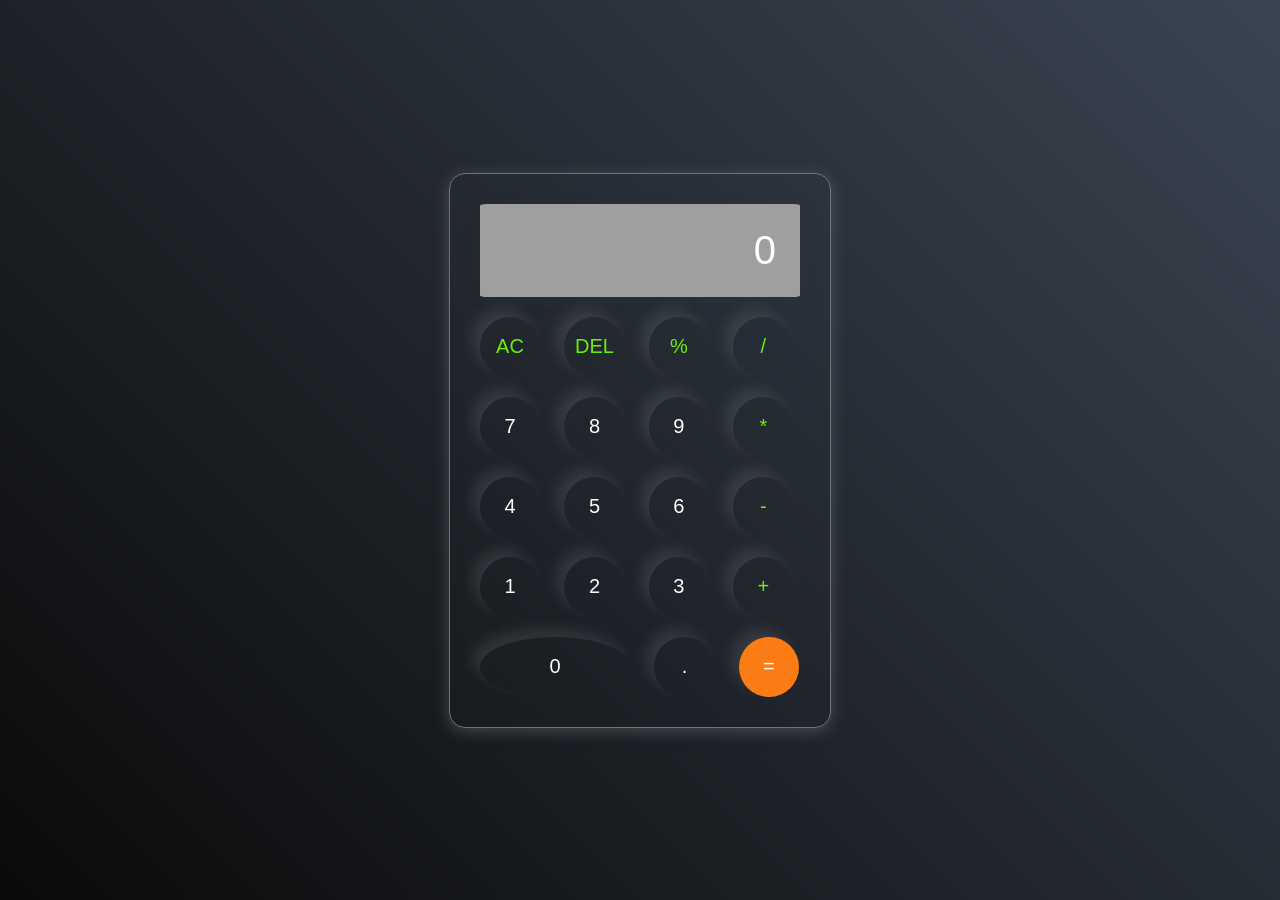
<file: Calculator/index.html>
<!DOCTYPE html>
<html lang="en">
<head>
    <meta charset="UTF-8">
    <meta name="viewport" content="width=device-width, initial-scale=1.0">
    <title>Calculator</title>
    <link rel="stylesheet" href="style.css">
</head>
<body>
    

    <div class="calculator">
        <input type="text" placeholder="0" id="inputBox">
        <div>
        <button class="operation">AC</button>
        <button class="operation">DEL</button>
        <button class="operation">%</button>
        <button class="operation">/</button>
        </div>
        <div>
        <button>7</button>
        <button>8</button>
        <button>9</button>
        <button class="operation">*</button>
        </div>
        <div>
        <button>4</button>
        <button>5</button>
        <button>6</button>
        <button class="operation">-</button>
        </div>
        <div>
        <button>1</button>
        <button>2</button>
        <button>3</button>
        <button class="operation">+</button>
        </div>
        <div>
        <button class="btnZero">0</button>
        <button>.</button>
        <button class="equalBtn">=</button>
        </div>
        </div>

<script src="main.js"></script>
</body>
</html>
</file>
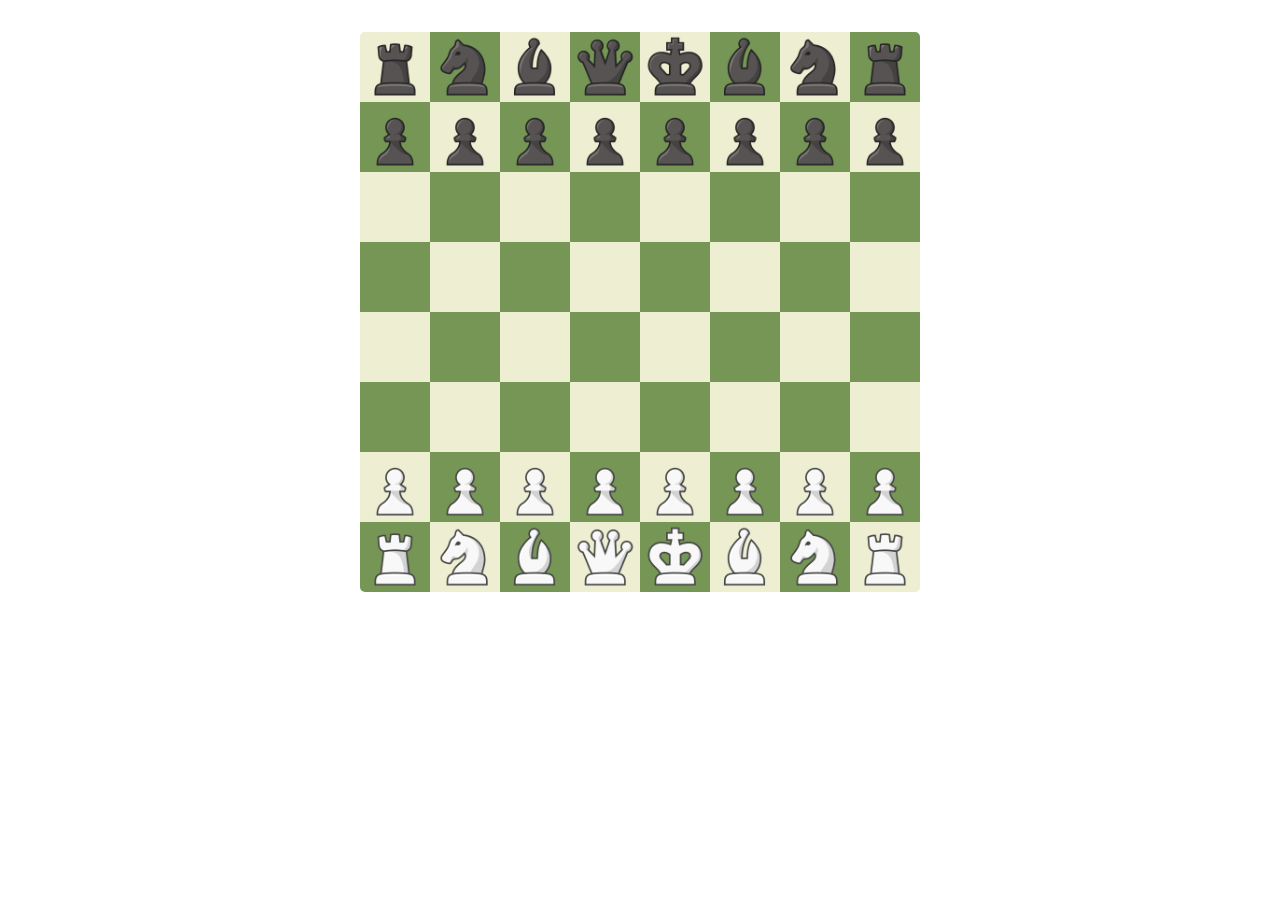
<file: Chess Game Table/index.html>
<!DOCTYPE html>
<html lang="en">
  <head>
    <meta charset="UTF-8" />
    <meta http-equiv="X-UA-Compatible" content="IE=edge" />
    <meta name="viewport" content="width=device-width, initial-scale=1.0" />
    <title>Chess-Game</title>
    <link rel="stylesheet" href="style.css" />
  </head>
  <body>
    <div class="dad-container">
      <div class="main-container">
        <div class="file-a files">
          <div class="square">
            <img src="./images/pieces/black/rook.png"/>
          </div>
          <div class="square">
            <img src="./images/pieces/black/pawn.png" />
          </div>
          <div class="square"></div>
          <div class="square"></div>
          <div class="square"></div>
          <div class="square"></div>
          <div class="square">
            <img src="./images/pieces/white/pawn.png" alt="" />
          </div>
          <div class="square">
            <img src="./images/pieces/white/rook.png" alt="" />
          </div>
        </div>
        <div class="file-b files">
          <div class="square">
            <img src="./images/pieces/black/knight.png" alt="" />
          </div>
          <div class="square">
            <img src="./images/pieces/black/pawn.png" alt="" />
          </div>
          <div class="square"></div>
          <div class="square"></div>
          <div class="square"></div>
          <div class="square"></div>
          <div class="square">
            <img src="./images/pieces/white/pawn.png" alt="" />
          </div>
          <div class="square">
            <img src="./images/pieces/white/knight.png" alt="" />
          </div>
        </div>
        <div class="file-c files">
          <div class="square">
            <img src="./images/pieces/black/bishop.png" alt="" />
          </div>
          <div class="square">
            <img src="./images/pieces/black/pawn.png" alt="" />
          </div>
          <div class="square"></div>
          <div class="square"></div>
          <div class="square"></div>
          <div class="square"></div>
          <div class="square">
            <img src="./images/pieces/white/pawn.png" alt="" />
          </div>
          <div class="square">
            <img src="./images/pieces/white/bishop.png" alt="" />
          </div>
        </div>
        <div class="file-d files">
          <div class="square">
            <img src="./images/pieces/black/queen.png" alt="" />
          </div>
          <div class="square">
            <img src="./images/pieces/black/pawn.png" alt="" />
          </div>
          <div class="square"></div>
          <div class="square"></div>
          <div class="square"></div>
          <div class="square"></div>
          <div class="square">
            <img src="./images/pieces/white/pawn.png" alt="" />
          </div>
          <div class="square">
            <img src="./images/pieces/white/queen.png" alt="" />
          </div>
        </div>
        <div class="file-e files">
          <div class="square">
            <img src="./images/pieces/black/king.png" alt="" />
          </div>
          <div class="square">
            <img src="./images/pieces/black/pawn.png" alt="" />
          </div>
          <div class="square"></div>
          <div class="square"></div>
          <div class="square"></div>
          <div class="square"></div>
          <div class="square">
            <img src="./images/pieces/white/pawn.png" alt="" />
          </div>
          <div class="square">
            <img src="./images/pieces/white/king.png" alt="" />
          </div>
        </div>
        <div class="file-f files">
          <div class="square">
            <img src="./images/pieces/black/bishop.png" alt="" />
          </div>
          <div class="square">
            <img src="./images/pieces/black/pawn.png" alt="" />
          </div>
          <div class="square"></div>
          <div class="square"></div>
          <div class="square"></div>
          <div class="square"></div>
          <div class="square">
            <img src="./images/pieces/white/pawn.png" alt="" />
          </div>
          <div class="square">
            <img src="./images/pieces/white/bishop.png" alt="" />
          </div>
        </div>
        <div class="file-g files">
          <div class="square">
            <img src="./images/pieces/black/knight.png" alt="" />
          </div>
          <div class="square">
            <img src="./images/pieces/black/pawn.png" alt="" />
          </div>
          <div class="square"></div>
          <div class="square"></div>
          <div class="square"></div>
          <div class="square"></div>
          <div class="square">
            <img src="./images/pieces/white/pawn.png" alt="" />
          </div>
          <div class="square">
            <img src="./images/pieces/white/knight.png" alt="" />
          </div>
        </div>
        <div class="file-h files">
          <div class="square">
            <img src="./images/pieces/black/rook.png  " alt="" />
          </div>
          <div class="square">
            <img src="./images/pieces/black/pawn.png" alt="" />
          </div>
          <div class="square"></div>
          <div class="square"></div>
          <div class="square"></div>
          <div class="square"></div>
          <div class="square">
            <img src="./images/pieces/white/pawn.png" alt="" />
          </div>
          <div class="square">
            <img src="./images/pieces/white/rook.png" alt="" />
          </div>
        </div>
      </div>
    </div>
  </body>
</html>
</file>
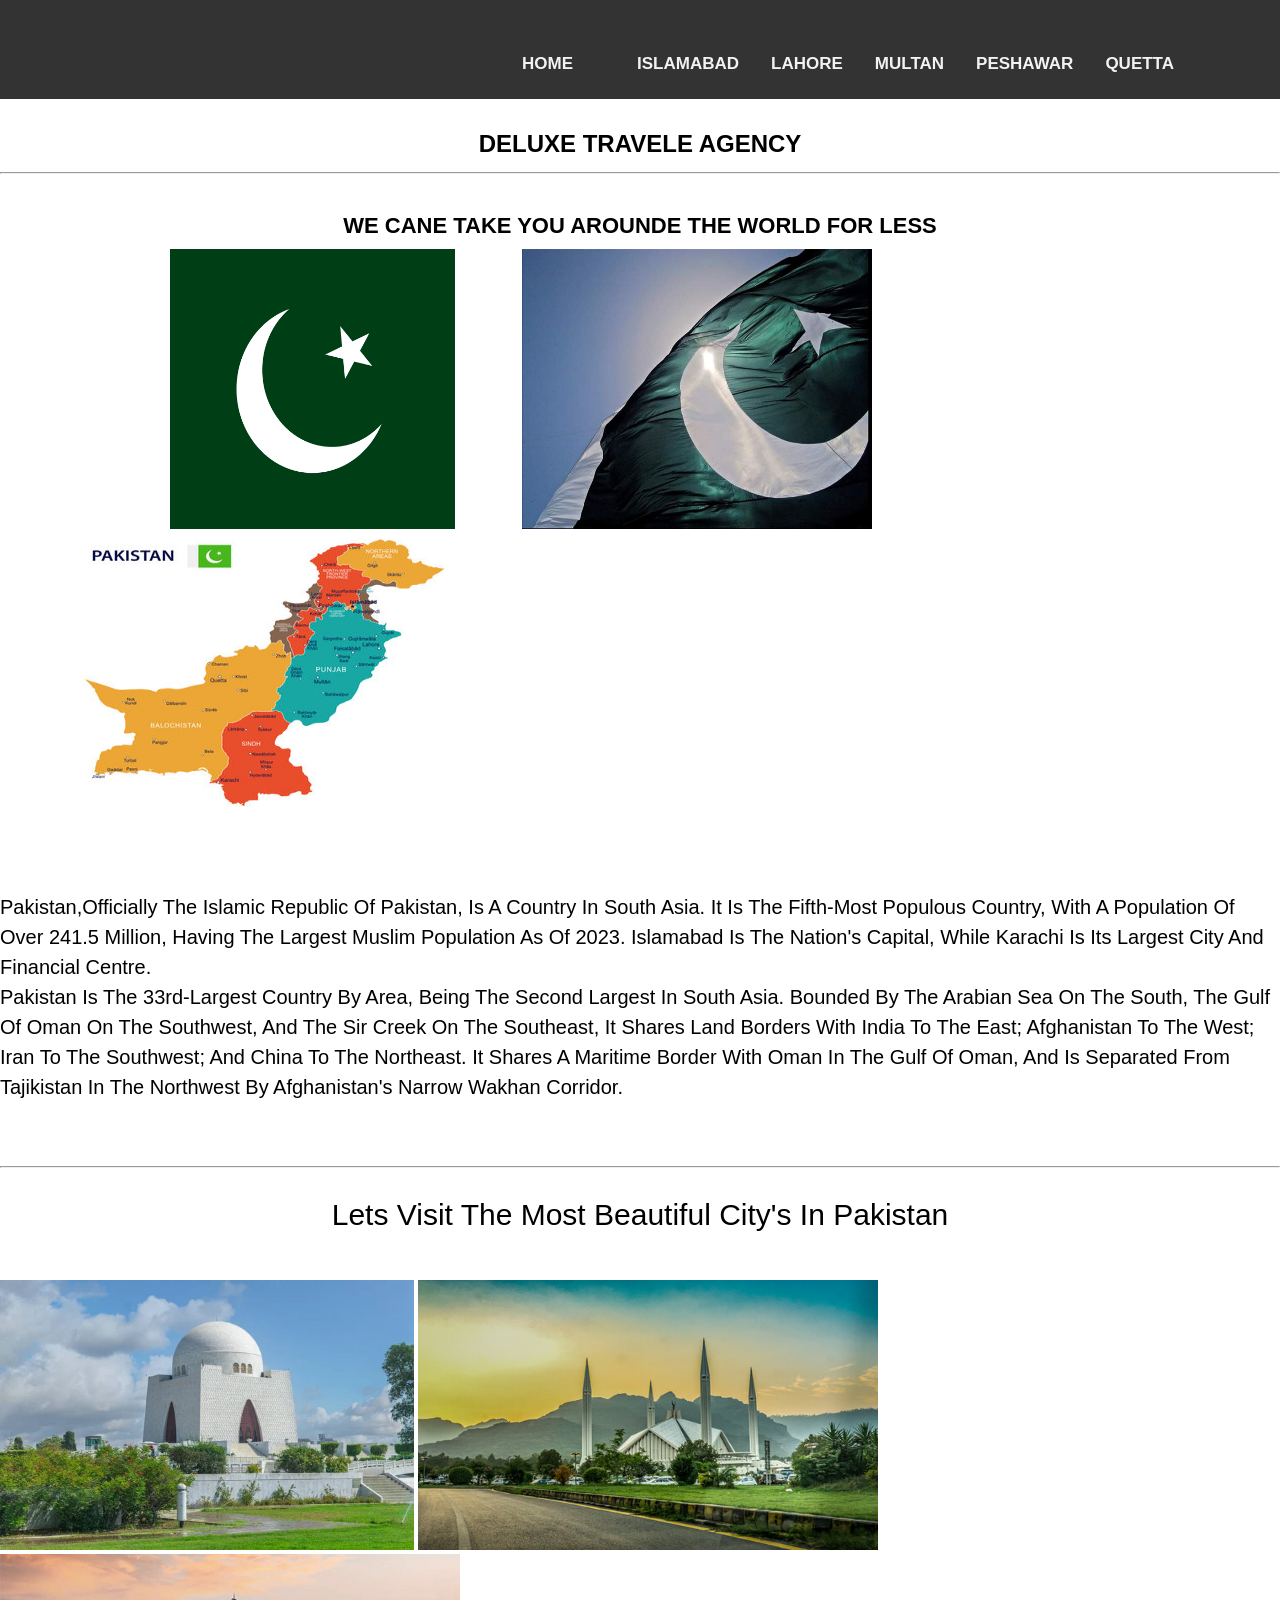
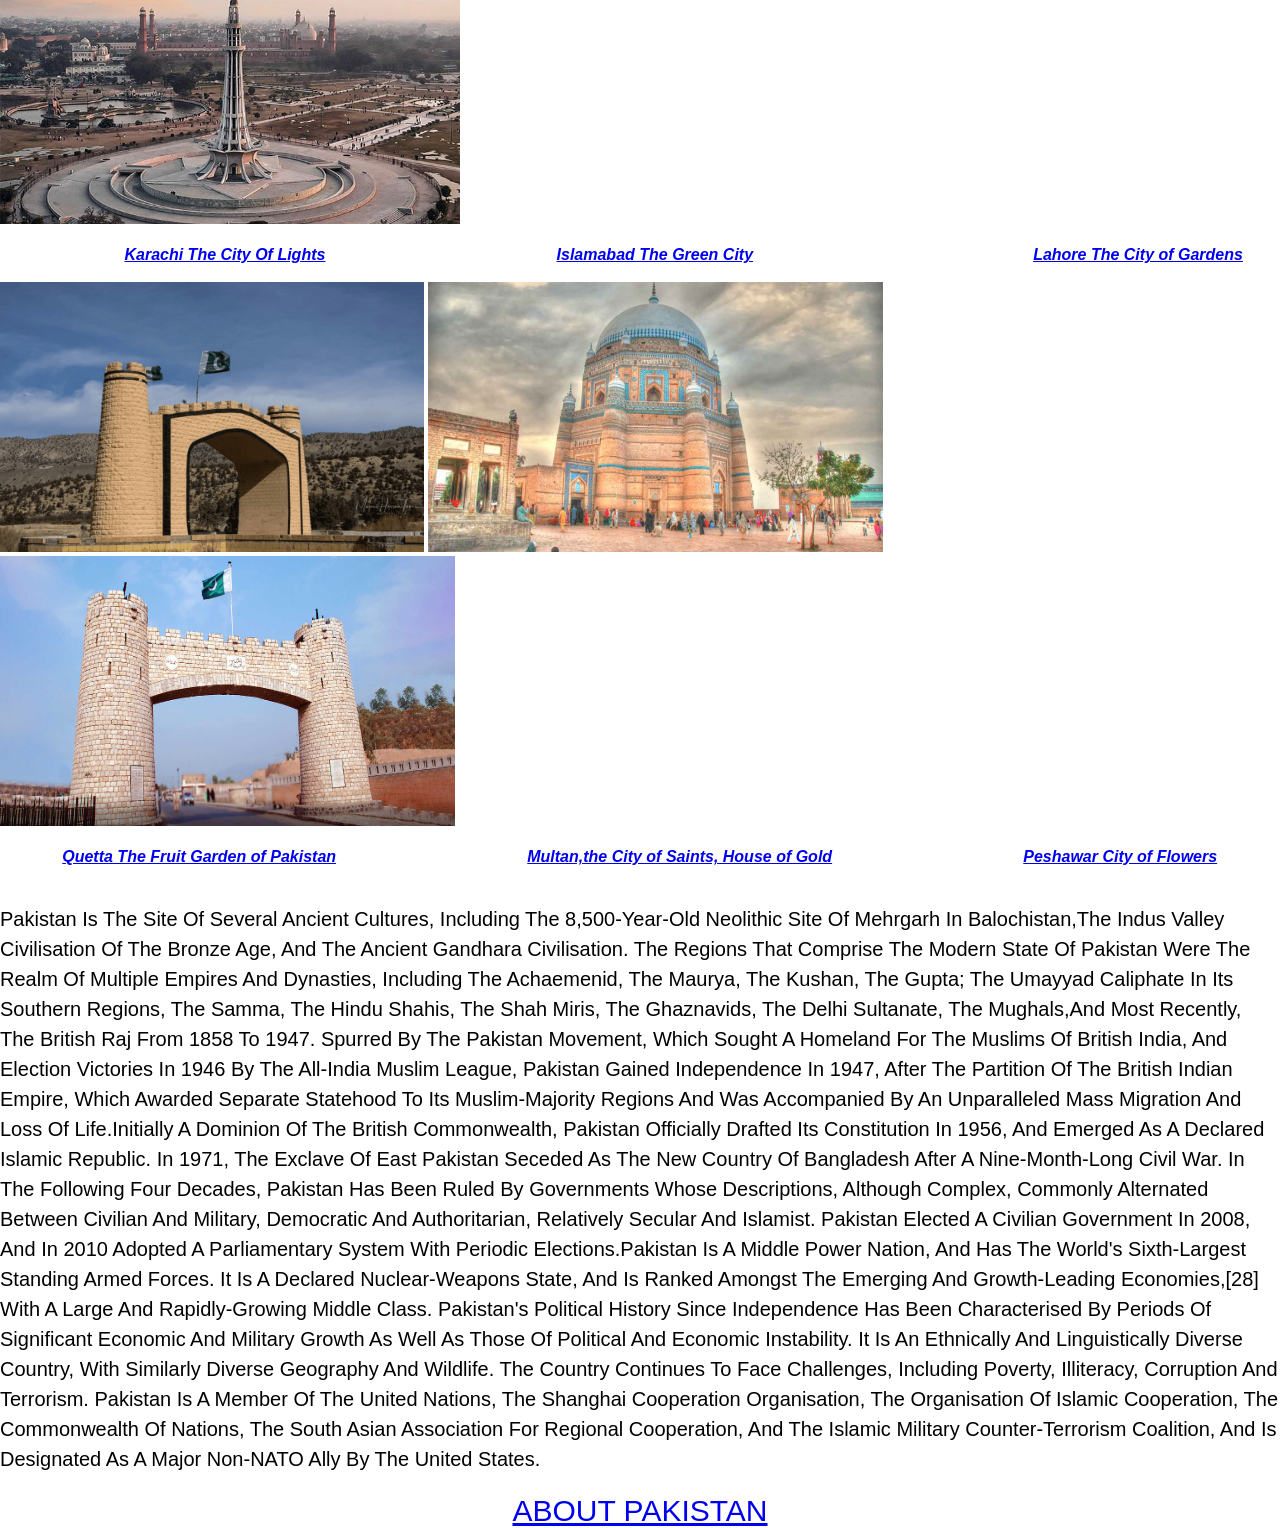
<file: Pakistan-City/index.html>
<!DOCTYPE html>
<html lang="en">
<head>
    <meta charset="UTF-8">
    <meta name="viewport" content="width=device-width, initial-scale=1.0">
    <title>History Of Pakistan</title>

    <link rel="stylesheet" href="style.css">
    <link rel="stylesheet" href="https://cdnjs.cloudflare.com/ajax/libs/font-awesome/4.7.0/css/font-awesome.min.css">
    <script src="main.js"></script>


</head>
<body>

    <nav class="topnav" id="myTopnav">
        <div class="logo"></div>
        <ul>
        <li><a href="index.html" class="active">Home</a></li>
        <li><a href="karachi.html"></a></li>
        <li><a href="islamabad.html">Islamabad</a></li>
        <li><a href="lahore.html">Lahore</a></li>
        <li><a href="multan.html">Multan</a></li>
        <li><a href="peshawar.html">Peshawar</a></li>
        <li><a href="quetta.html">Quetta</a></li>
        <a href="javascript:void(0);" class="icon" onclick="myFunction()"><i class="fa fa-bars"></i></a>
        
        
    </ul>
    </nav>

    <h1 class="wcpak">Deluxe Travele Agency</h1>

    <h2 class="beuty">We cane take you arounde the world for less</h2>
    
<hr>
  <div class="main"> 
<img src="images/Flag_of_Pakistan.svg.png" width="380px" height="280px" alt="pak flage" class="pkflage">
&nbsp;&nbsp;&nbsp;&nbsp;&nbsp;&nbsp;&nbsp;&nbsp;&nbsp;&nbsp;&nbsp;&nbsp;&nbsp;


<img src="images/pakflage.jpg" width="350px" height="280px" class="pkflage">
<img src="images/pk.mp.jpg" width="380px" height="280px" alt="" class="pkflage">


<br>
</div>

<p class="para">Pakistan,officially the Islamic Republic of Pakistan, is a country in South Asia. 
    It is the fifth-most populous country, with a population of over 241.5 million,
    having the largest Muslim population as of 2023. Islamabad is the nation's capital,
    while Karachi is its largest city and financial centre.
    <br> Pakistan is the 33rd-largest country by area,
    being the second largest in South Asia. Bounded by the Arabian Sea on the south,
    the Gulf of Oman on the southwest, and the Sir Creek on the southeast, it shares land borders with India to the east;
    Afghanistan to the west; Iran to the southwest; and China to the northeast. It shares a maritime border with Oman in the Gulf of Oman, 
    and is separated from Tajikistan in the northwest by Afghanistan's narrow Wakhan Corridor.</p>
    <br>
    <br>
    <hr>

    <p class="para1">Lets Visit The Most Beautiful City's In Pakistan</p>
    <br>

    <a href="karachi.html" target="_blank"><img src="Karachi.images/karachi.1.jpg" width="414px" height="270px"></a>
    <a href="islamabad.html" target="_blank"><img src="images/isb1.jpg" width="460px" height="270px"></a>
    <a href="lahore.html" target="_blank"><img src="images/lhr.jpg" width="460px" height="270px"></a>
    <br>
    <br>

    &nbsp;&nbsp;&nbsp;&nbsp;&nbsp;&nbsp;&nbsp;&nbsp;&nbsp;&nbsp;&nbsp;&nbsp;&nbsp;
    &nbsp;&nbsp;&nbsp;&nbsp;&nbsp;&nbsp;&nbsp;&nbsp;&nbsp;&nbsp;&nbsp;&nbsp;&nbsp;
    <a href="karachi.html" target="_blank"><b><i>Karachi The City Of Lights</i></b></a>

    &nbsp;&nbsp;&nbsp;&nbsp;&nbsp;&nbsp;&nbsp;&nbsp;&nbsp;&nbsp;&nbsp;&nbsp;&nbsp;
    &nbsp;&nbsp;&nbsp;&nbsp;&nbsp;&nbsp;&nbsp;&nbsp;&nbsp;&nbsp;&nbsp;&nbsp;&nbsp;
    &nbsp;&nbsp;&nbsp;&nbsp;&nbsp;&nbsp;&nbsp;&nbsp;&nbsp;&nbsp;&nbsp;&nbsp;&nbsp;
    &nbsp;&nbsp;&nbsp;&nbsp;&nbsp;&nbsp;&nbsp;&nbsp;
    <a href="islamabad.html" target="_blank"><b><i>Islamabad The Green City</i></b></a>

    &nbsp;&nbsp;&nbsp;&nbsp;&nbsp;&nbsp;&nbsp;&nbsp;&nbsp;&nbsp;&nbsp;&nbsp;&nbsp;
    &nbsp;&nbsp;&nbsp;&nbsp;&nbsp;&nbsp;&nbsp;&nbsp;&nbsp;&nbsp;&nbsp;&nbsp;&nbsp;
    &nbsp;&nbsp;&nbsp;&nbsp;&nbsp;&nbsp;&nbsp;&nbsp;&nbsp;&nbsp;&nbsp;&nbsp;&nbsp;
    &nbsp;&nbsp;&nbsp;&nbsp;&nbsp;&nbsp;&nbsp;&nbsp;&nbsp;&nbsp;&nbsp;&nbsp;&nbsp;
    &nbsp;&nbsp;&nbsp;&nbsp;&nbsp;
    <a href="lahore.html" target="_blank"><b><i>Lahore The City of Gardens</i></b></a>
    <br>
    <br>

    <a href="quetta.html" target="_blank"><img src="images/qta.png" width="424px" height="270px"></a>
    <a href="multan.html" target="_blank"><img src="images/multan.jpg" width="455px" height="270px"></a>
    <a href="peshawar.html" target="_blank"><img src="images/peshawar.1.jpg" width="455px" height="270px"></a>
    <br>
    <br>

    &nbsp;&nbsp;&nbsp;&nbsp;&nbsp;&nbsp;&nbsp;&nbsp;&nbsp;&nbsp;&nbsp;&nbsp;&nbsp;
     
    <a href="quetta.html" target="_blank"><b><i>Quetta The Fruit Garden of Pakistan</i></b></a>
    &nbsp;&nbsp;&nbsp;&nbsp;&nbsp;&nbsp;&nbsp;&nbsp;&nbsp;&nbsp;&nbsp;&nbsp;&nbsp;
    &nbsp;&nbsp;&nbsp;&nbsp;&nbsp;&nbsp;&nbsp;&nbsp;&nbsp;&nbsp;&nbsp;&nbsp;&nbsp;
    
    &nbsp;&nbsp;&nbsp;&nbsp;&nbsp;&nbsp;&nbsp;&nbsp;&nbsp;&nbsp;&nbsp;&nbsp;&nbsp;
    <a href="multan.html" target="_blank"><b><i>Multan,the City of Saints, House of Gold</i></b></a>
    &nbsp;&nbsp;&nbsp;&nbsp;&nbsp;&nbsp;&nbsp;&nbsp;&nbsp;&nbsp;&nbsp;&nbsp;&nbsp;
    &nbsp;&nbsp;&nbsp;&nbsp;&nbsp;&nbsp;&nbsp;&nbsp;&nbsp;&nbsp;&nbsp;&nbsp;&nbsp;
    &nbsp;&nbsp;&nbsp;&nbsp;&nbsp;&nbsp;&nbsp;&nbsp;&nbsp;&nbsp;&nbsp;&nbsp;&nbsp;
    <a href="peshawar.html" target="_blank"><b><i>Peshawar City of Flowers</i></b></a>
    <br>
    <br>

    <p class="para">Pakistan is the site of several ancient cultures, including the 8,500-year-old Neolithic site of Mehrgarh in Balochistan,the Indus Valley civilisation of the Bronze Age,
        and the ancient Gandhara civilisation. The regions that comprise the modern state of Pakistan were the realm of multiple empires and dynasties, including the Achaemenid, the Maurya, 
        the Kushan, the Gupta; the Umayyad Caliphate in its southern regions, the Samma, the Hindu Shahis, the Shah Miris, the Ghaznavids, the Delhi Sultanate, the Mughals,and most recently, the British Raj from 1858 to 1947.
        Spurred by the Pakistan Movement, which sought a homeland for the Muslims of British India, and election victories in 1946 by the All-India Muslim League, Pakistan gained independence in 1947,
        after the Partition of the British Indian Empire, which awarded separate statehood to its Muslim-majority regions and was accompanied by an unparalleled mass migration and loss of life.Initially a Dominion of the British Commonwealth,
        Pakistan officially drafted its constitution in 1956, and emerged as a declared Islamic republic. In 1971, the exclave of East Pakistan seceded as the new country of Bangladesh after a nine-month-long civil war. In the following four decades,
        Pakistan has been ruled by governments whose descriptions, although complex, commonly alternated between civilian and military, democratic and authoritarian, relatively secular and Islamist. Pakistan elected a civilian government in 2008,
        and in 2010 adopted a parliamentary system with periodic elections.Pakistan is a middle power nation, and has the world's sixth-largest standing armed forces. It is a declared nuclear-weapons state, and is ranked amongst the emerging and
        growth-leading economies,[28] with a large and rapidly-growing middle class. Pakistan's political history since independence has been characterised by periods of significant economic and military growth as well as those of political 
        and economic instability. It is an ethnically and linguistically diverse country, with similarly diverse geography and wildlife. The country continues to face challenges, including poverty, illiteracy, corruption and terrorism. Pakistan 
        is a member of the United Nations, the Shanghai Cooperation Organisation, the Organisation of Islamic Cooperation, the Commonwealth of Nations, the South Asian Association for Regional Cooperation, and the Islamic Military Counter-Terrorism Coalition,
        and is designated as a major non-NATO ally by the United States.</p>

        <div class="about"><a href="about.html" target="_blank">About Pakistan</a></div>

    
</body>
</html>
</file>
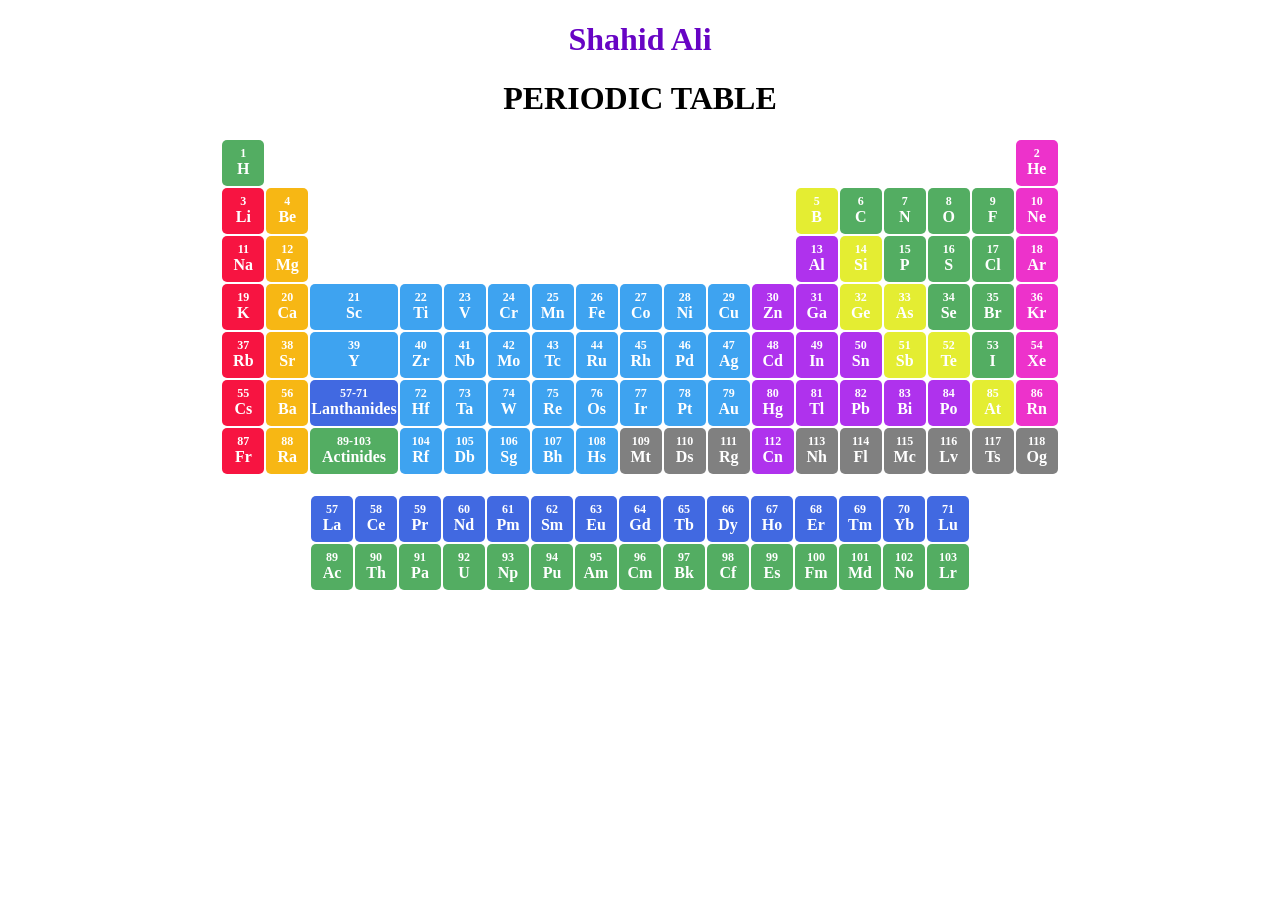
<file: Periodic-Table/index.HTML>
<!DOCTYPE html>
<html lang="en">
<head>
    
    <title>Periodic Table</title>
</head>
<link rel="stylesheet" href="style.css">
<body>
    <CEnter>

        <h1 style="color: rgb(103, 4, 196);">Shahid Ali</h1>
        <h1>PERIODIC TABLE</h1>
        <table>

          <!-- =======================Row1======================= -->
            <tr>
                <td class="category1"> <p class="number">1</p>  <p class="name">H</p></td>
                <td colspan="16"> <p class="number"></p>  <p class="name"></p></td> 
                <td class="category7"> <p class="number">2</p>  <p class="name">He</p></td>
            </tr>



            <!-- =======================Row2======================= -->
            <tr>
                <td class="category2"> <p class="number">3</p>  <p class="name">Li</p></td>
                <td class="category3"> <p class="number">4</p>  <p class="name">Be</p></td>
                <td colspan="10"> <p class="number"></p>  <p class="name"></p></td>
                <td class="category6"> <p class="number">5</p>  <p class="name">B</p></td>
                <td class="category1"> <p class="number">6</p>  <p class="name">C</p></td>
                <td class="category1"> <p class="number">7</p>  <p class="name">N</p></td>
                <td class="category1"> <p class="number">8</p>  <p class="name">O</p></td>
                <td class="category1"> <p class="number">9</p>  <p class="name">F</p></td>
                <td class="category7"> <p class="number">10</p>  <p class="name">Ne</p></td>
            </tr>




            <!-- =======================Row3======================= -->
            <tr>
                <td class="category2"> <p class="number">11</p>  <p class="name">Na</p></td>
                <td class="category3"> <p class="number">12</p>  <p class="name">Mg</p></td>
                <td colspan="10"> <p class="number"></p>  <p class="name"></p></td>
                <td class="category5"> <p class="number">13</p>  <p class="name">Al</p></td>
                <td class="category6"> <p class="number">14</p>  <p class="name">Si</p></td>
                <td class="category1"> <p class="number">15</p>  <p class="name">P</p></td>
                <td class="category1"> <p class="number">16</p>  <p class="name">S</p></td>
                <td class="category1"> <p class="number">17</p>  <p class="name">Cl</p></td>
                <td class="category7"> <p class="number">18</p>  <p class="name">Ar</p></td>
            </tr>




                <!-- =======================Row4======================= -->
            <tr>
                <td class="category2"> <p class="number">19</p>  <p class="name">K</p></td>
                <td class="category3"> <p class="number">20</p>  <p class="name">Ca</p></td>
                <td class="category4"> <p class="number">21</p>  <p class="name">Sc</p></td>
                <td class="category4"> <p class="number">22</p>  <p class="name">Ti</p></td>
                <td class="category4"> <p class="number">23</p>  <p class="name">V</p></td>
                <td class="category4"> <p class="number">24</p>  <p class="name">Cr</p></td>
                <td class="category4"> <p class="number">25</p>  <p class="name">Mn</p></td>
                <td class="category4"> <p class="number">26</p>  <p class="name">Fe</p></td>
                <td class="category4"> <p class="number">27</p>  <p class="name">Co</p></td>
                <td class="category4"> <p class="number">28</p>  <p class="name">Ni</p></td>
                <td class="category4"> <p class="number">29</p>  <p class="name">Cu</p></td>
                <td class="category5"> <p class="number">30</p>  <p class="name">Zn</p></td>
                <td class="category5"> <p class="number">31</p>  <p class="name">Ga</p></td>
                <td class="category6"> <p class="number">32</p>  <p class="name">Ge</p></td>
                <td class="category6"> <p class="number">33</p>  <p class="name">As</p></td>
                <td class="category1"> <p class="number">34</p>  <p class="name">Se</p></td>
                <td class="category1"> <p class="number">35</p>  <p class="name">Br</p></td>
                <td class="category7"> <p class="number">36</p>  <p class="name">Kr</p></td>
            </tr>


 

            <!-- =======================Row5======================= -->
            <tr>
                <td class="category2"> <p class="number">37</p>  <p class="name">Rb</p></td>
                <td class="category3"> <p class="number">38</p>  <p class="name">Sr</p></td>
                <td class="category4"> <p class="number">39</p>  <p class="name">Y</p></td>
                <td class="category4"> <p class="number">40</p>  <p class="name">Zr</p></td>
                <td class="category4"> <p class="number">41</p>  <p class="name">Nb</p></td>
                <td class="category4"> <p class="number">42</p>  <p class="name">Mo</p></td>
                <td class="category4"> <p class="number">43</p>  <p class="name">Tc</p></td>
                <td class="category4"> <p class="number">44</p>  <p class="name">Ru</p></td>
                <td class="category4"> <p class="number">45</p>  <p class="name">Rh</p></td>
                <td class="category4"> <p class="number">46</p>  <p class="name">Pd</p></td>
                <td class="category4"> <p class="number">47</p>  <p class="name">Ag</p></td>
                <td class="category5"> <p class="number">48</p>  <p class="name">Cd</p></td>
                <td class="category5"> <p class="number">49</p>  <p class="name">In</p></td>
                <td class="category5"> <p class="number">50</p>  <p class="name">Sn</p></td>
                <td class="category6"> <p class="number">51</p>  <p class="name">Sb</p></td>
                <td class="category6"> <p class="number">52</p>  <p class="name">Te</p></td>
                <td class="category1"> <p class="number">53</p>  <p class="name">I</p></td>
                <td class="category7"> <p class="number">54</p>  <p class="name">Xe</p></td>
            </tr>





            <!-- =======================Row6======================= -->
            <tr>
                <td class="category2"> <p class="number">55</p>  <p class="name">Cs</p></td>
                <td class="category3"> <p class="number">56</p>  <p class="name">Ba</p></td>
                <td class="category9"> <p class="number">57-71</p>  <p class="name">Lanthanides</p></td>
                <td class="category4"> <p class="number">72</p>  <p class="name">Hf</p></td>
                <td class="category4"> <p class="number">73</p>  <p class="name">Ta</p></td>
                <td class="category4"> <p class="number">74</p>  <p class="name">W</p></td>
                <td class="category4"> <p class="number">75</p>  <p class="name">Re</p></td>
                <td class="category4"> <p class="number">76</p>  <p class="name">Os</p></td>
                <td class="category4"> <p class="number">77</p>  <p class="name">Ir</p></td>
                <td class="category4"> <p class="number">78</p>  <p class="name">Pt</p></td>
                <td class="category4"> <p class="number">79</p>  <p class="name">Au</p></td>
                <td class="category5"> <p class="number">80</p>  <p class="name">Hg</p></td>
                <td class="category5"> <p class="number">81</p>  <p class="name">Tl</p></td>
                <td class="category5"> <p class="number">82</p>  <p class="name">Pb</p></td>
                <td class="category5"> <p class="number">83</p>  <p class="name">Bi</p></td>
                <td class="category5"> <p class="number">84</p>  <p class="name">Po</p></td>
                <td class="category6"> <p class="number">85</p>  <p class="name">At</p></td>
                <td class="category7"> <p class="number">86</p>  <p class="name">Rn</p></td>
            </tr>



            <!-- =======================Row7======================= -->
            <tr>
                <td class="category2"> <p class="number">87</p>  <p class="name">Fr</p></td>
                <td class="category3"> <p class="number">88</p>  <p class="name">Ra</p></td>
                <td class="category1"> <p class="number">89-103</p>  <p class="name">Actinides</p></td>
                <td class="category4"> <p class="number">104</p>  <p class="name">Rf</p></td>
                <td class="category4"> <p class="number">105</p>  <p class="name">Db</p></td>
                <td class="category4"> <p class="number">106</p>  <p class="name">Sg</p></td>
                <td class="category4"> <p class="number">107</p>  <p class="name">Bh</p></td>
                <td class="category4"> <p class="number">108</p>  <p class="name">Hs</p></td>
                <td class="category8"> <p class="number">109</p>  <p class="name">Mt</p></td>
                <td class="category8"> <p class="number">110</p>  <p class="name">Ds</p></td>
                <td class="category8"> <p class="number">111</p>  <p class="name">Rg</p></td>
                <td class="category5"> <p class="number">112</p>  <p class="name">Cn</p></td>
                <td class="category8"> <p class="number">113</p>  <p class="name">Nh</p></td>
                <td class="category8"> <p class="number">114</p>  <p class="name">Fl</p></td>
                <td class="category8"> <p class="number">115</p>  <p class="name">Mc</p></td>
                <td class="category8"> <p class="number">116</p>  <p class="name">Lv</p></td>
                <td class="category8"> <p class="number">117</p>  <p class="name">Ts</p></td>
                <td class="category8"> <p class="number">118</p>  <p class="name">Og</p></td>
            </tr>

          
        </table>
        </CEnter>

        <br>

        <center>
         <table>
        <tr>
         <td class="category9"> <p class="number">57</p>  <p class="name">La</p></td>
         <td class="category9"> <p class="number">58</p>  <p class="name">Ce</p></td>
         <td class="category9"> <p class="number">59</p>  <p class="name">Pr</p></td>
         <td class="category9"> <p class="number">60</p>  <p class="name">Nd</p></td>
         <td class="category9"> <p class="number">61</p>  <p class="name">Pm</p></td>
         <td class="category9"> <p class="number">62</p>  <p class="name">Sm</p></td>
         <td class="category9"> <p class="number">63</p>  <p class="name">Eu</p></td>
         <td class="category9"> <p class="number">64</p>  <p class="name">Gd</p></td>
         <td class="category9"> <p class="number">65</p>  <p class="name">Tb</p></td>
         <td class="category9"> <p class="number">66</p>  <p class="name">Dy</p></td>
         <td class="category9"> <p class="number">67</p>  <p class="name">Ho</p></td>
         <td class="category9"> <p class="number">68</p>  <p class="name">Er</p></td>
         <td class="category9"> <p class="number">69</p>  <p class="name">Tm</p></td>
         <td class="category9"> <p class="number">70</p>  <p class="name">Yb</p></td>
         <td class="category9"> <p class="number">71</p>  <p class="name">Lu</p></td>
         </tr>

         <tr>
            <td class="category1"> <p class="number">89</p>  <p class="name">Ac</p></td>
            <td class="category1"> <p class="number">90</p>  <p class="name">Th</p></td>
            <td class="category1"> <p class="number">91</p>  <p class="name">Pa</p></td>
            <td class="category1"> <p class="number">92</p>  <p class="name">U</p></td>
            <td class="category1"> <p class="number">93</p>  <p class="name">Np</p></td>
            <td class="category1"> <p class="number">94</p>  <p class="name">Pu</p></td>
            <td class="category1"> <p class="number">95</p>  <p class="name">Am</p></td>
            <td class="category1"> <p class="number">96</p>  <p class="name">Cm</p></td>
            <td class="category1"> <p class="number">97</p>  <p class="name">Bk</p></td>
            <td class="category1"> <p class="number">98</p>  <p class="name">Cf</p></td>
            <td class="category1"> <p class="number">99</p>  <p class="name">Es</p></td>
            <td class="category1"> <p class="number">100</p>  <p class="name">Fm</p></td>
            <td class="category1"> <p class="number">101</p>  <p class="name">Md</p></td>
            <td class="category1"> <p class="number">102</p>  <p class="name">No</p></td>
            <td class="category1"> <p class="number">103</p>  <p class="name">Lr</p></td>
            </tr>
            </table>
        </center>



</body>
</html>
</file>
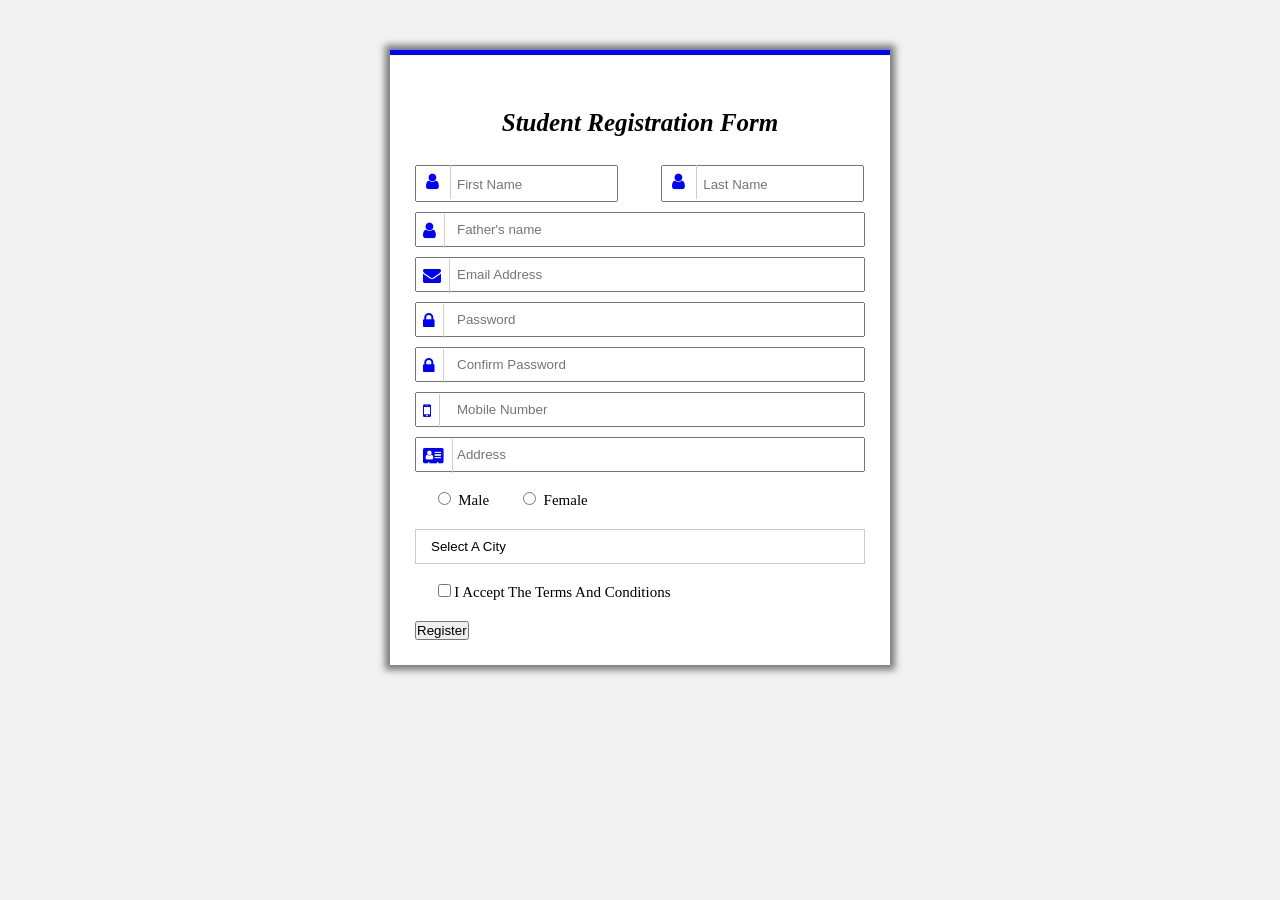
<file: Registration Form/index.html>
<!DOCTYPE html>
<html lang="en">
<head>
    <meta charset="UTF-8">
    <meta name="viewport" content="width=device-width, initial-scale=1.0">
    <title>Registration Form</title>
    <link rel="stylesheet" href="style.css">

    
    <!-- Add icon library -->


<link rel="stylesheet" href="https://cdnjs.cloudflare.com/ajax/libs/font-awesome/4.7.0/css/font-awesome.min.css">
</head>
<body>
    <div class="container">

    <h2><b><i>Student Registration Form</i></b></h2>

    <div class="form.container">
        <form action="">
            <div class="icons">
                <i class="fa fa-user lock" ></i>
                <input type="text" placeholder="First Name" class="inputname">
                <span>
                    <i class="fa fa-user lock"></i>
                    <input type="text" placeholder="Last Name" class="inputname">
                </span>

                <div class="iconsc">
                    <i class="fa fa-user lock"></i>
                    <input type="text" placeholder="Father's name" class="inputlname">
                    
            </div>

            

            <div class="iconsc">
                <i class="fa fa-envelope mail"></i>
                <input type="email" placeholder="Email Address" class="email">
            </div>





            <div class="iconsc">
                <i class="fa fa-lock lock"></i>
                <input type="password" placeholder="Password" class="pass">
            </div>

            <div class="iconsc">
                <i class="fa fa-lock lock"></i>
                <input type="password" placeholder="Confirm Password" class="pass">
            </div>

            <div class="iconsc">
                <i class="fa fa-mobile lock"></i>
                <input type="number" placeholder="Mobile Number" class="mob">
            </div>

            <div class="iconsc">
                <i class="fa fa-address-card lock"></i>
                <input type="address" placeholder="Address" class="add">
            </div>


            <div class="radio">
                
                <input type="radio" name="gender" class="radio-button">
                <label for="gender" style="margin-right: 30px;">Male</label>

                <input type="radio" name="gender" class="radio-button">
                <label for="gender">Female</label>
            </div>

            <div>
               <select class="city">
                <option value="City">Select A City</option>
                <option value="Karachi">Karachi</option>
                <option value="Hyderabad">Hyderabad</option>
                <option value="Lahore">Lahore</option>
                <option value="Islamabad">Islamabad</option>
                <option value="Peshawar">Peshawar</option>
                <option value="Quetta">Quetta</option>
                <option value="Multan">Multan</option>
                <option value="Faisalabad">Faisalabad</option>
                <option value="Sialkot">Sialkot</option>
               </select> 
                <div class="arrow"></div>
            </div>


            <div class="checkbox">   

                <input type="checkbox">
                <label for="">I Accept The Terms And Conditions</label>
            </div>

            <div class="submit">
                <input type="submit" class="button" value="Register">
            </div>
            
        </form>
    </div>
</div>
</body>
</html>
</file>
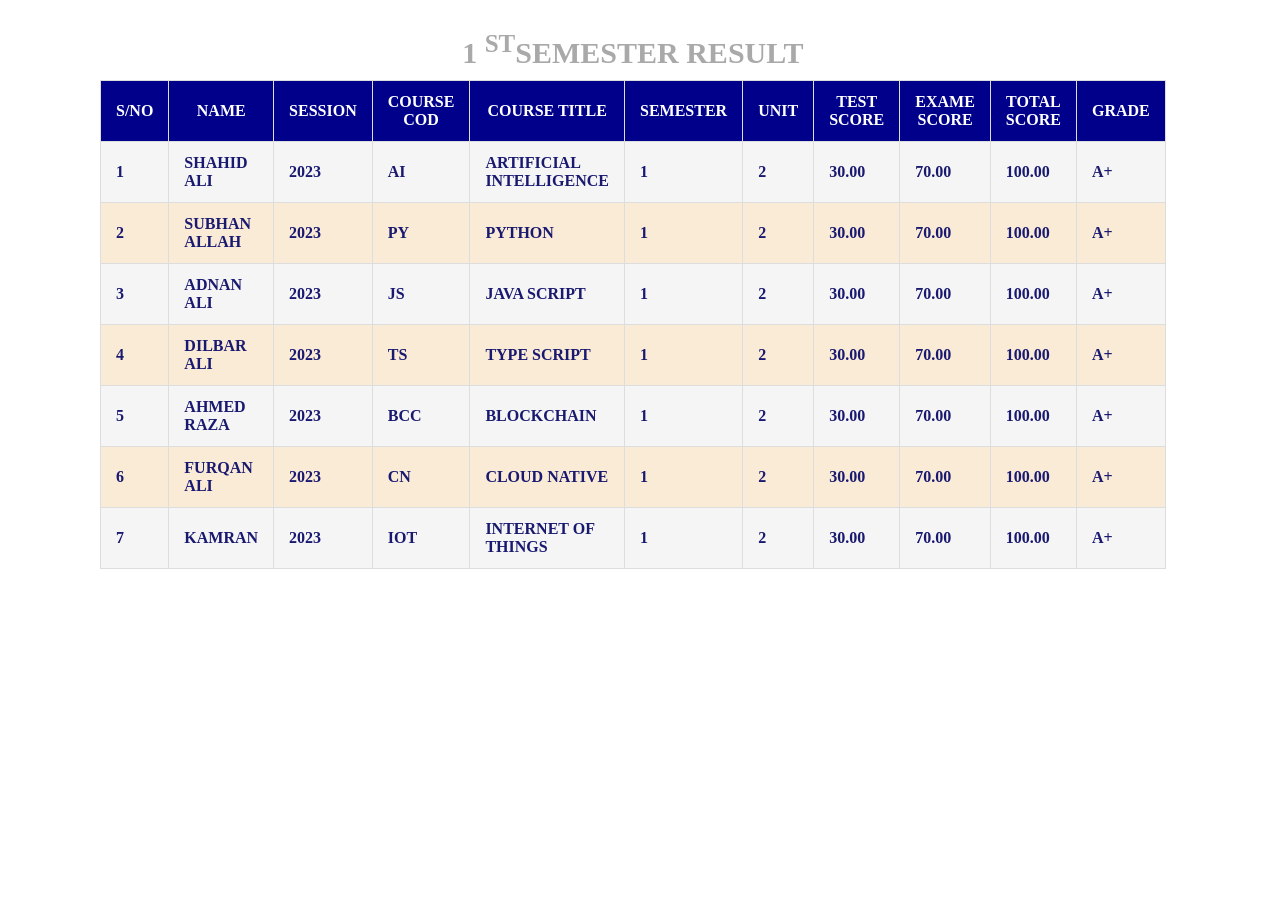
<file: Semester-Table/index.html>
<!DOCTYPE html>
<html lang="en">
<head>
    <meta charset="UTF-8">
    <meta name="viewport" content="width=device-width, initial-scale=1.0">
    <title>TABLE2</title>
    <link rel="STYLESHEET" href="style.css"/>
</head>
<body>
<TABle>

    <CAPtion style="font-size: 30px; font-weight: bolder; color: darkgrey;margin-bottom: 10px;"> 1 <SUP>ST</SUP>SEMESTER RESULT</CAPtion>

    <TR>
        <TH>S/NO</TH>
        <TH>NAME</TH>
        <TH>SESSION</TH>
        <TH>COURSE COD</TH>
        <TH>COURSE TITLE</TH>
        <TH>SEMESTER</TH>
        <TH>UNIT</TH>
        <TH>TEST SCORE</TH>
        <TH>EXAME SCORE</TH>
        <TH>TOTAL SCORE</TH>
        <TH>GRADE</TH>
    </TR>

    <TR>
        <TD>1</TD>
        <TD>SHAHID ALI</TD>
        <TD>2023</TD>
        <TD>AI</TD>
        <TD>ARTIFICIAL INTELLIGENCE</TD>
        <TD>1</TD>
        <TD>2</TD>
        <TD>30.00</TD>
        <TD>70.00</TD>
        <TD>100.00</TD>
        <TD>A+</TD>
    </TR>

    <TR>
        <TD>2</TD>
        <TD>SUBHAN ALLAH</TD>
        <TD>2023</TD>
        <TD>PY</TD>
        <TD>PYTHON</TD>
        <TD>1</TD>
        <TD>2</TD>
        <TD>30.00</TD>
        <TD>70.00</TD>
        <TD>100.00</TD>
        <TD>A+</TD>
    </TR>

    <TR>
        <TD>3</TD>
        <TD>ADNAN ALI</TD>
        <TD>2023</TD>
        <TD>JS</TD>
        <TD>JAVA SCRIPT</TD>
        <TD>1</TD>
        <TD>2</TD>
        <TD>30.00</TD>
        <TD>70.00</TD>
        <TD>100.00</TD>
        <TD>A+</TD>
    </TR>

    <TR>
        <TD>4</TD>
        <TD>DILBAR ALI</TD>
        <TD>2023</TD>
        <TD>TS</TD>
        <TD>TYPE SCRIPT</TD>
        <TD>1</TD>
        <TD>2</TD>
        <TD>30.00</TD>
        <TD>70.00</TD>
        <TD>100.00</TD>
        <TD>A+</TD>
    </TR>

    <TR>
        <TD>5</TD>
        <TD>AHMED RAZA</TD>
        <TD>2023</TD>
        <TD>BCC</TD>
        <TD>BLOCKCHAIN</TD>
        <TD>1</TD>
        <TD>2</TD>
        <TD>30.00</TD>
        <TD>70.00</TD>
        <TD>100.00</TD>
        <TD>A+</TD>
    </TR>

    <TR>
        <TD>6</TD>
        <TD>FURQAN ALI</TD>
        <TD>2023</TD>
        <TD>CN</TD>
        <TD>CLOUD NATIVE</TD>
        <TD>1</TD>
        <TD>2</TD>
        <TD>30.00</TD>
        <TD>70.00</TD>
        <TD>100.00</TD>
        <TD>A+</TD>
    </TR>

    <TR>
        <TD>7</TD>
        <TD>KAMRAN</TD>
        <TD>2023</TD>
        <TD>IOT</TD>
        <TD>INTERNET OF THINGS</TD>
        <TD>1</TD>
        <TD>2</TD>
        <TD>30.00</TD>
        <TD>70.00</TD>
        <TD>100.00</TD>
        <TD>A+</TD>
    </TR>
    


</TABle>

    
</body>
</html>
</file>
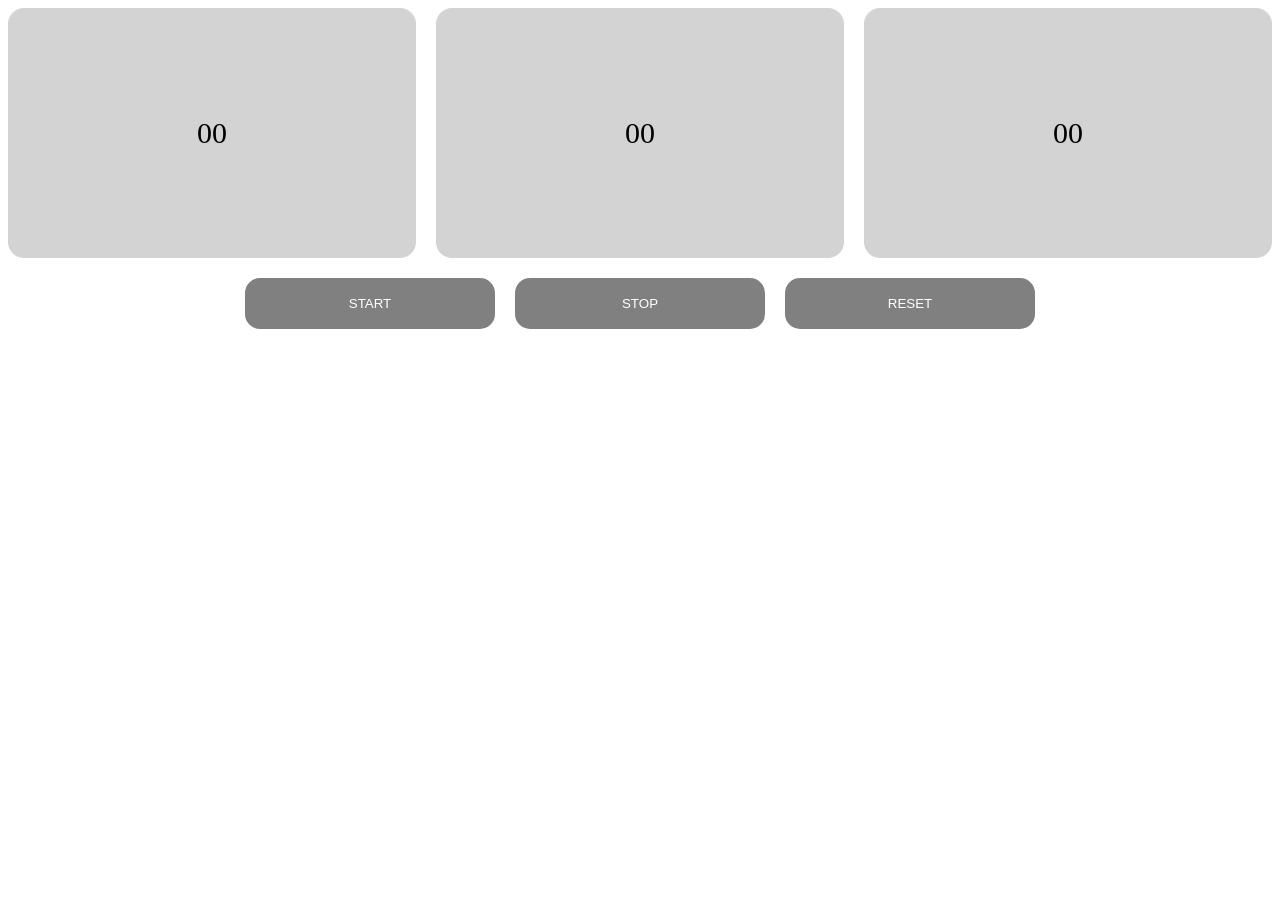
<file: Stop Watch/index.html>
<!DOCTYPE html>
<html lang="en">
  <head>
    <meta charset="UTF-8" />
    <meta name="viewport" content="width=device-width, initial-scale=1.0" />
    <title>Document</title>
    <link rel="stylesheet" href="style.css" />
  </head>
  <body>
    <!-- <button onclick="stopTimer()">STOP!</button> -->
    <div class="parent">
      <div id="min">00</div>
      <div id="sec">00</div>
      <div id="msec">00</div>
    </div>

    <div class="btnparent">
      <button onclick="startTimer(this)">START</button>
      <button onclick="stopTimer()">STOP</button>
      <button onclick="resetTimer()">RESET</button>
    </div>
    <script src="main.js"></script>
  </body>
</html>
</file>
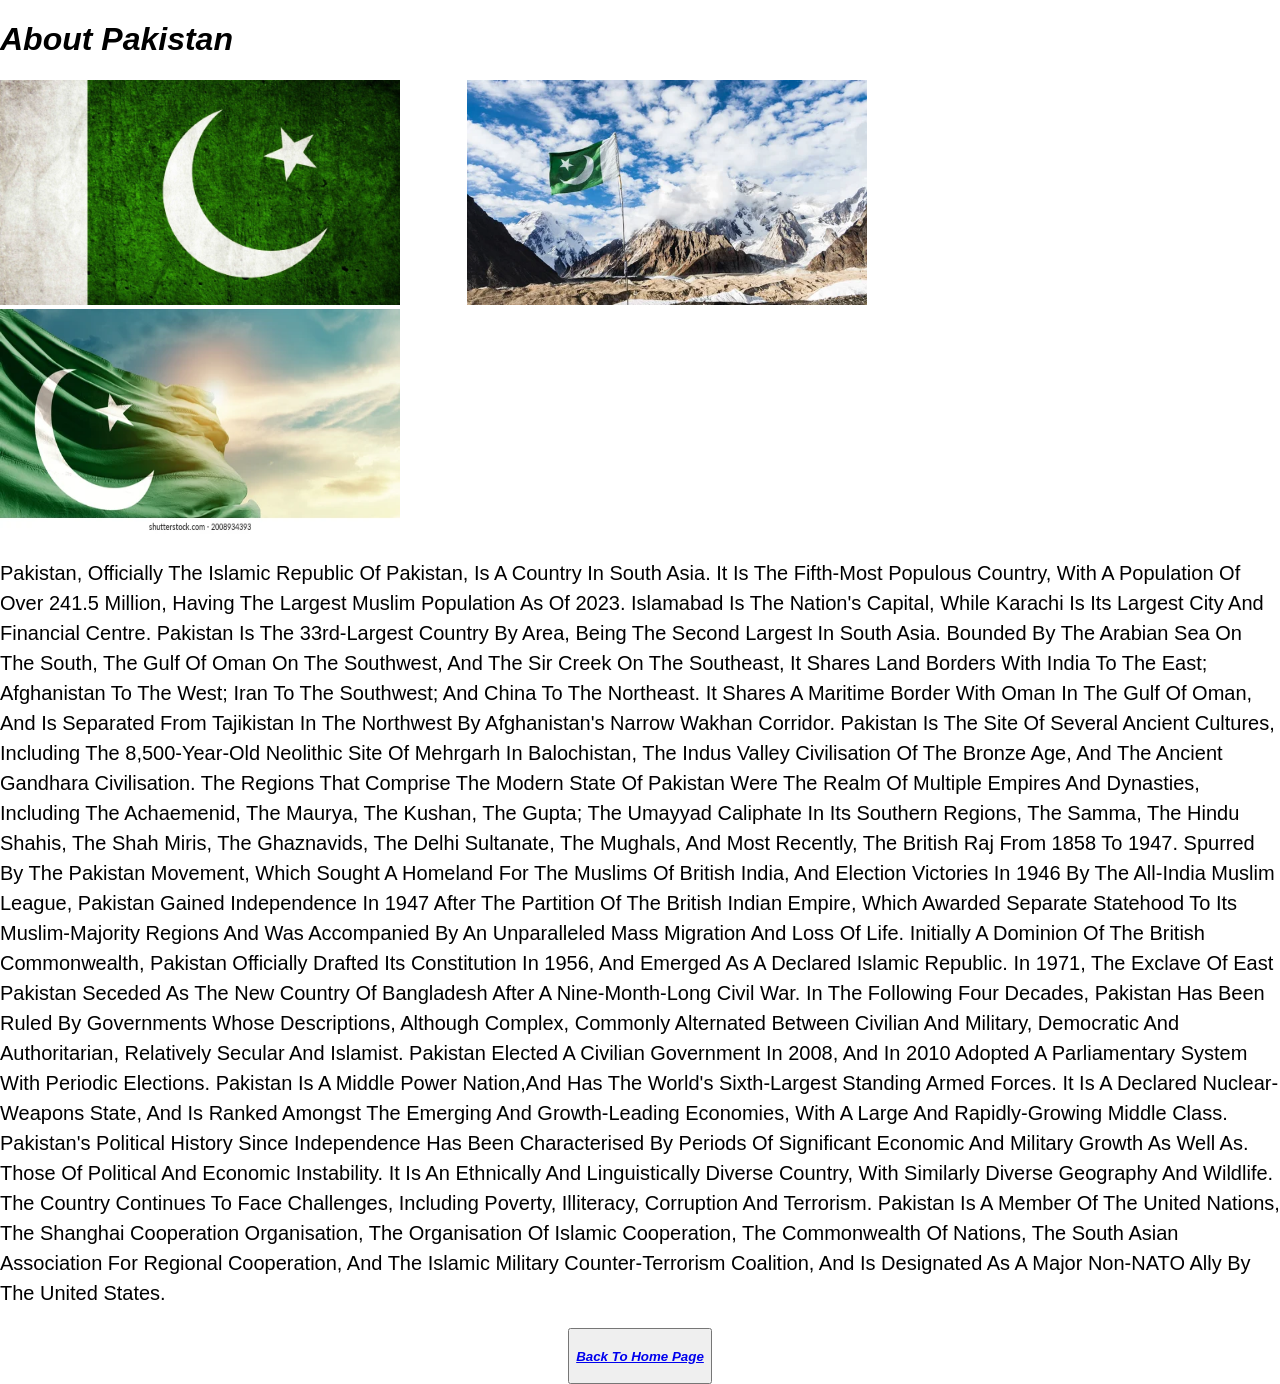
<file: Pakistan-City/about.html>
<!DOCTYPE html>
<html lang="en">
<head>
    <meta charset="UTF-8">
    <meta name="viewport" content="width=device-width, initial-scale=1.0">
    <title>About Pakistan</title>
    <link rel="stylesheet" href="style.css">
</head>
<body>
    <h1><b><i>About Pakistan</i></b></h1>
    <img src="images/pk.jpg" width="400px" alt="">
    &nbsp;&nbsp;&nbsp;&nbsp;&nbsp;&nbsp;&nbsp;&nbsp;&nbsp;&nbsp;&nbsp;&nbsp;&nbsp;

    <img src="images/pk.2.jpg" width="400px" alt="">
    &nbsp;&nbsp;&nbsp;&nbsp;&nbsp;&nbsp;&nbsp;&nbsp;&nbsp;&nbsp;&nbsp;&nbsp;&nbsp;
    <img src="images/pk3.webp" width="400px" height="225px">


    <p class="para">Pakistan, officially the Islamic Republic of Pakistan, is a country in South Asia. It is the fifth-most populous country,
        with a population of over 241.5 million, having the largest Muslim population as of 2023. Islamabad is the nation's capital,
        while Karachi is its largest city and financial centre. Pakistan is the 33rd-largest country by area,
        being the second largest in South Asia. Bounded by the Arabian Sea on the south, the Gulf of Oman on the southwest, 
        and the Sir Creek on the southeast, it shares land borders with India to the east; Afghanistan to the west;
        Iran to the southwest; and China to the northeast. It shares a maritime border with Oman in the Gulf of Oman, 
        and is separated from Tajikistan in the northwest by Afghanistan's narrow Wakhan Corridor.

        Pakistan is the site of several ancient cultures, including the 8,500-year-old Neolithic site of Mehrgarh in Balochistan,
        the Indus Valley civilisation of the Bronze Age, and the ancient Gandhara civilisation.
        The regions that comprise the modern state of Pakistan were the realm of multiple empires and dynasties, 
        including the Achaemenid, the Maurya, the Kushan, the Gupta; the Umayyad Caliphate in its southern regions, 
        the Samma, the Hindu Shahis, the Shah Miris, the Ghaznavids, the Delhi Sultanate, the Mughals, and most recently, 
        the British Raj from 1858 to 1947.
        
        Spurred by the Pakistan Movement, which sought a homeland for the Muslims of British India, and election victories in 1946 by the All-India Muslim League, 
        Pakistan gained independence in 1947 after the Partition of the British Indian Empire, which awarded separate statehood to its Muslim-majority regions
        and was accompanied by an unparalleled mass migration and loss of life. Initially a Dominion of the British Commonwealth, 
        Pakistan officially drafted its constitution in 1956, and emerged as a declared Islamic republic. In 1971, 
        the exclave of East Pakistan seceded as the new country of Bangladesh after a nine-month-long civil war. 
        In the following four decades, Pakistan has been ruled by governments whose descriptions, although complex, commonly alternated between civilian and military, 
        democratic and authoritarian, relatively secular and Islamist. Pakistan elected a civilian government in 2008,
        and in 2010 adopted a parliamentary system with periodic elections.
        
        Pakistan is a middle power nation,and has the world's sixth-largest standing armed forces. It is a declared nuclear-weapons state,
        and is ranked amongst the emerging and growth-leading economies, with a large and rapidly-growing middle class.
        Pakistan's political history since independence has been characterised by periods of significant economic and military growth as well as.
        those of political and economic instability. It is an ethnically and linguistically diverse country, with similarly diverse geography and wildlife. 
        The country continues to face challenges, including poverty, illiteracy, corruption and terrorism. Pakistan is a member of the United Nations, 
        the Shanghai Cooperation Organisation, the Organisation of Islamic Cooperation, the Commonwealth of Nations, the South Asian Association for Regional Cooperation,
        and the Islamic Military Counter-Terrorism Coalition, and is designated as a major non-NATO ally by the United States.</p>

        <center><button><h4><a href="index.html"><b><i>Back To Home Page</i></b></a></h4></button></center>
</body>
</html>
</file>
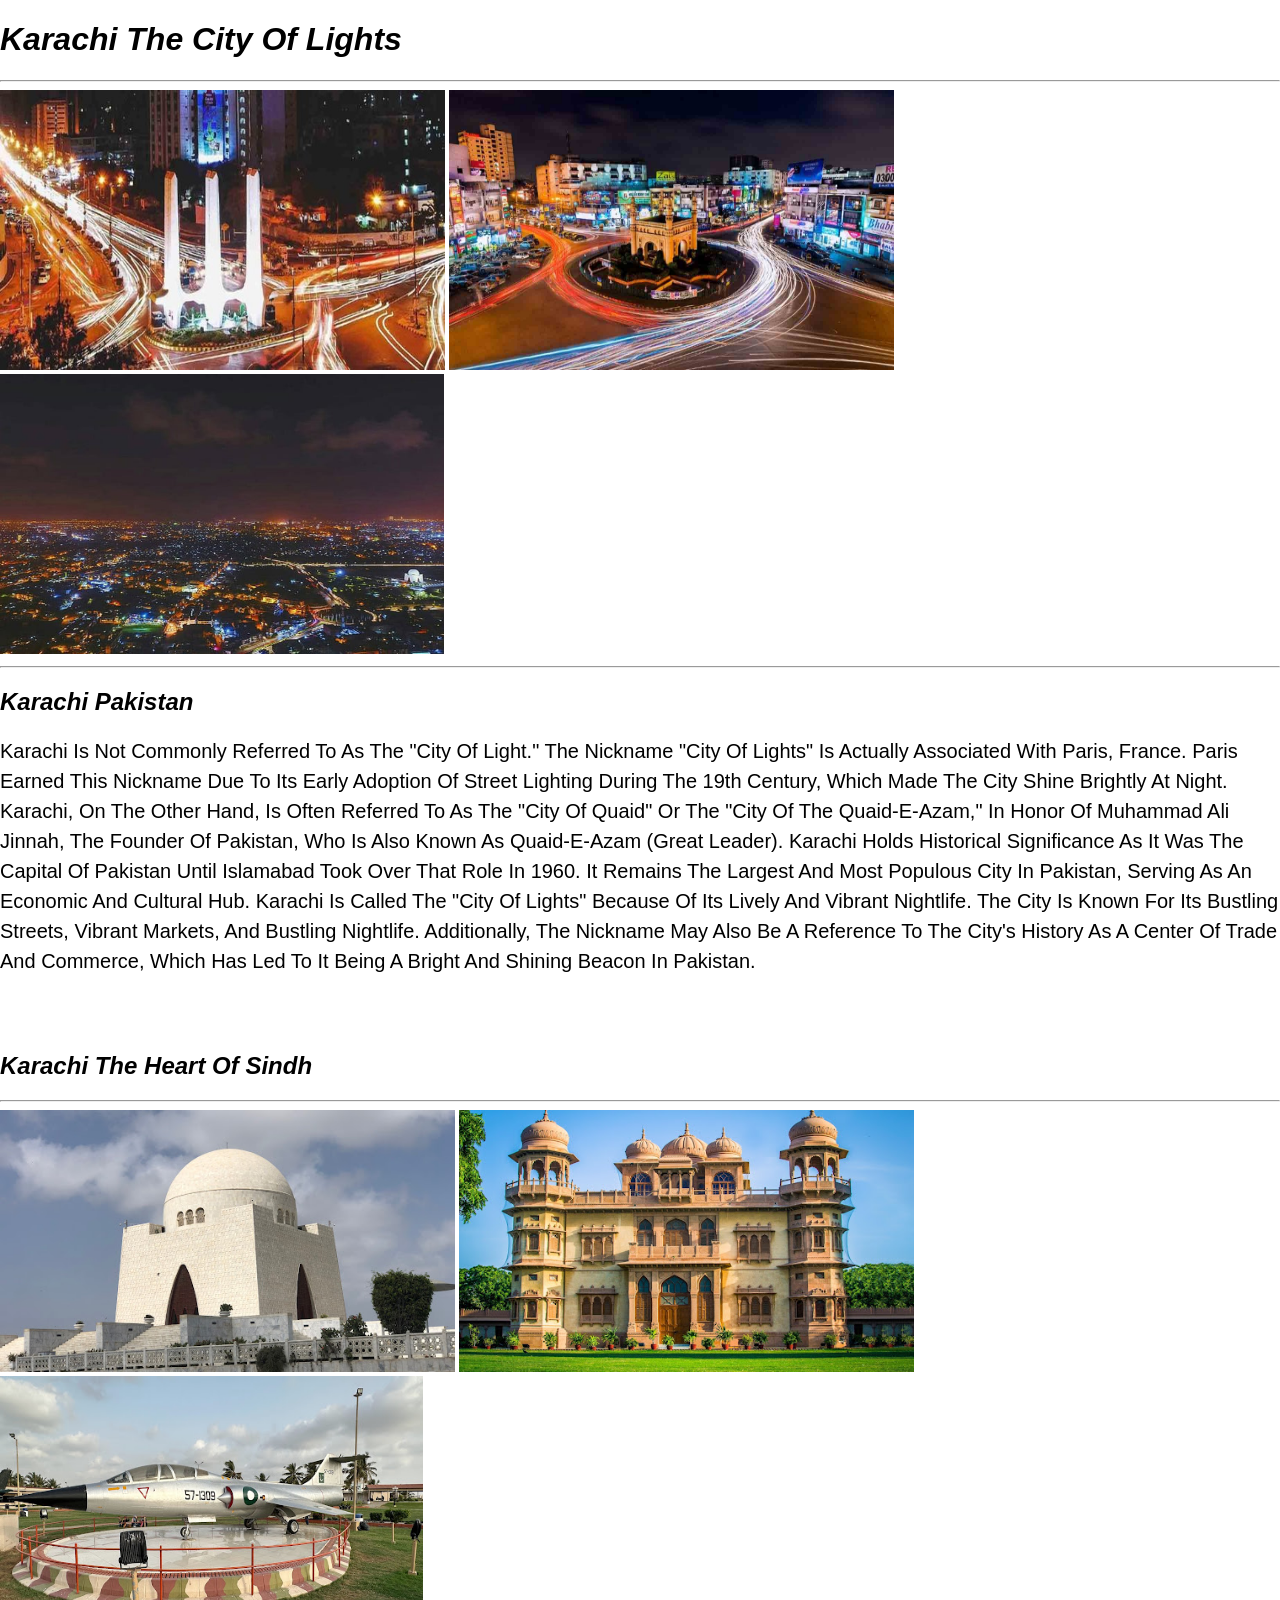
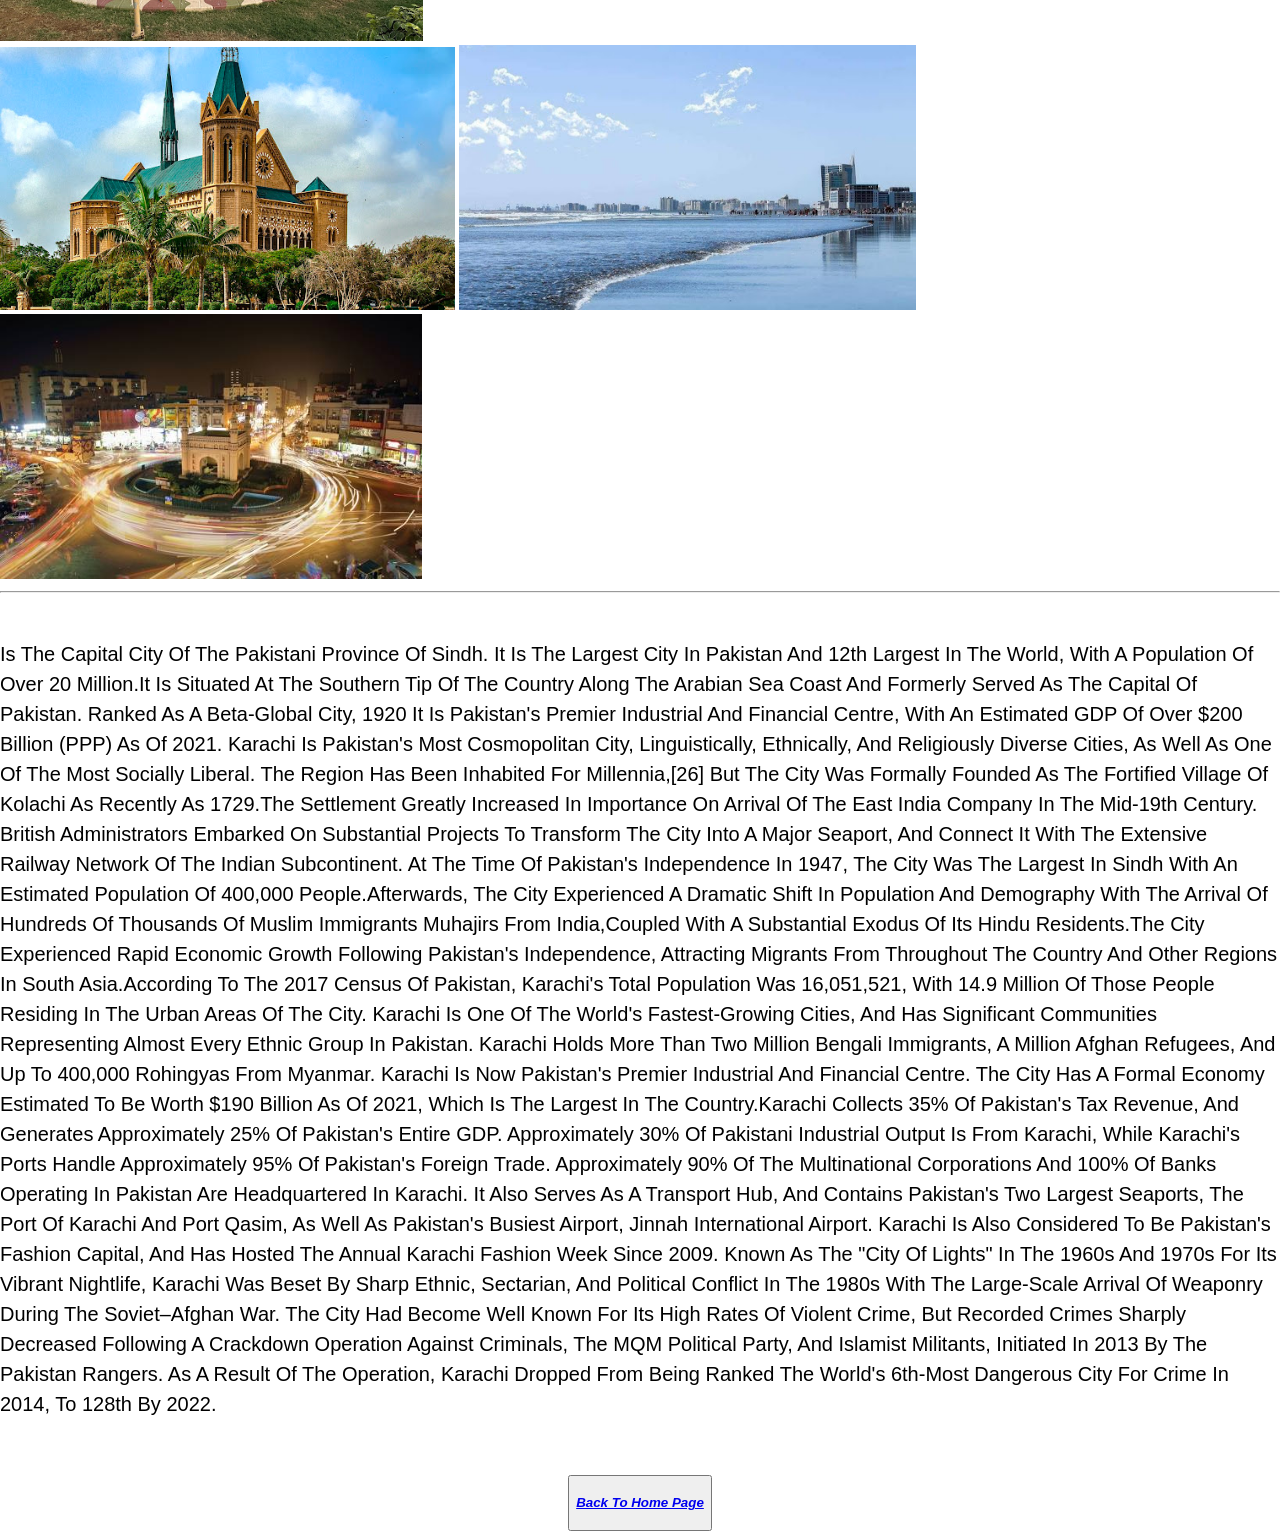
<file: Pakistan-City/karachi.html>
<!DOCTYPE html>
<html lang="en">
<head>
    <meta charset="UTF-8">
    <meta name="viewport" content="width=device-width, initial-scale=1.0">
    <title>Karachi</title>
    <link rel="stylesheet" href="style.css">
</head>
<body>
    <h1><b><i>Karachi The City Of Lights</i></b></h1>
    <hr>
    
    <img src="Karachi.images/krk.jpg" width="445px" height="280px">
    
    <img src="Karachi.images/krk2.jpg" width="445px" height="280px">
    
    <img src="Karachi.images/krk3.jpg" width="444px" height="280px">
    <hr>
    <h2><b><i>Karachi Pakistan</i></b></h2>
    
    <p class="para">
         Karachi is not commonly referred to as the "City of Light." The nickname "City of Lights"
         is actually associated with Paris, France. Paris earned this nickname due to its early adoption
         of street lighting during the 19th century, which made the city shine brightly at night.
         Karachi, on the other hand, is often referred to as the "City of Quaid" or the "City of the Quaid-e-Azam,"
         in honor of Muhammad Ali Jinnah, the founder of Pakistan, who is also known as Quaid-e-Azam (Great Leader).
         Karachi holds historical significance as it was the capital of Pakistan until Islamabad took over that role in 1960. 
         It remains the largest and most populous city in Pakistan, serving as an economic and cultural hub.
         Karachi is called the "City of Lights" because of its lively and vibrant nightlife.
          
         The city is known for its bustling streets, vibrant markets, and bustling nightlife.
         Additionally, the nickname may also be a reference to the city's history as a center of trade and commerce,
         which has led to it being a bright and shining beacon in Pakistan.</p>
    
       <br>
       <br>
    <h2><b><i>Karachi The Heart Of Sindh</i></b></h2>
    <hr>
    
    <img src="Karachi.images/Mazar-e-Quaid-e-Azam.jpg" width="455px">
    <img src="Karachi.images/Mohatta Palace Museiuam.jpg" width="455px">
    <img src="Karachi.images/Pakistan Air Force Museum.jpg" width="423px" height="265px">
    <br>
    <img src="Karachi.images/Frere Hal.jpg" width="455px">
    <img src="Karachi.images/Clifton Beach, Karach.jpg" width="457px">
    <img src="Karachi.images/download.jpg" width="422px" height="265">
    <hr>

    <br>
    <p class="para">is the capital city of the Pakistani province of Sindh.
       It is the largest city in Pakistan and 12th largest in the world,
       with a population of over 20 million.It is situated at the southern tip of the country along
       the Arabian Sea coast and formerly served as the capital of Pakistan. Ranked as a beta-global city,
       1920 it is Pakistan's premier industrial and financial centre,

       with an estimated GDP of over $200 billion (PPP) as of 2021. Karachi is Pakistan's most cosmopolitan city, 
       linguistically, ethnically, and religiously diverse cities, as well as one of the most socially liberal.
       The region has been inhabited for millennia,[26] but the city was formally founded as the fortified village of Kolachi 
       as recently as 1729.The settlement greatly increased in importance on arrival of the East India Company in the 
       mid-19th century. British administrators embarked on substantial projects to transform the city into a major seaport, 
       and connect it with the extensive railway network of the Indian subcontinent. At the time of Pakistan's independence in 1947, 
       the city was the largest in Sindh with an estimated population of 400,000 people.Afterwards,
       
       the city experienced a dramatic shift in population and demography with the arrival of hundreds of thousands of Muslim immigrants 
       Muhajirs from India,coupled with a substantial exodus of its Hindu residents.The city experienced rapid economic growth following 
       Pakistan's independence, attracting migrants from throughout the country and other regions in South Asia.According to the 2017 
       Census of Pakistan, Karachi's total population was 16,051,521, with 14.9 million of those people residing in the urban areas of the city.
       Karachi is one of the world's fastest-growing cities, and has significant communities representing almost every ethnic group in Pakistan.
       Karachi holds more than two million Bengali immigrants, a million Afghan refugees, and up to 400,000 Rohingyas from Myanmar.
       Karachi is now Pakistan's premier industrial and financial centre. The city has a formal economy estimated to be worth $190 billion as of 2021,
       which is the largest in the country.Karachi collects 35% of Pakistan's tax revenue, and generates approximately 25% of Pakistan's entire GDP.
       Approximately 30% of Pakistani industrial output is from Karachi, while Karachi's ports handle approximately 95% of Pakistan's foreign trade.
       Approximately 90% of the multinational corporations and 100% of banks operating in Pakistan are headquartered in Karachi. It also serves as a transport hub,
       and contains Pakistan's two largest seaports, the Port of Karachi and Port Qasim, as well as Pakistan's busiest airport, Jinnah International Airport.
       Karachi is also considered to be Pakistan's fashion capital, and has hosted the annual Karachi Fashion Week since 2009.
        
       Known as the "City of Lights" in the 1960s and 1970s for its vibrant nightlife, Karachi was beset by sharp ethnic, sectarian,
       and political conflict in the 1980s with the large-scale arrival of weaponry during the Soviet–Afghan War.
       The city had become well known for its high rates of violent crime, but recorded crimes sharply decreased following a crackdown operation against criminals,
       the MQM political party, and Islamist militants, initiated in 2013 by the Pakistan Rangers. As a result of the operation,
       Karachi dropped from being ranked the world's 6th-most dangerous city for crime in 2014, to 128th by 2022.</p>
      <br>
      <br>
            <center><button><h4><a href="index.html"><b><i>Back To Home Page</i></b></a></h4></button></center>

</body>
</html>
</file>
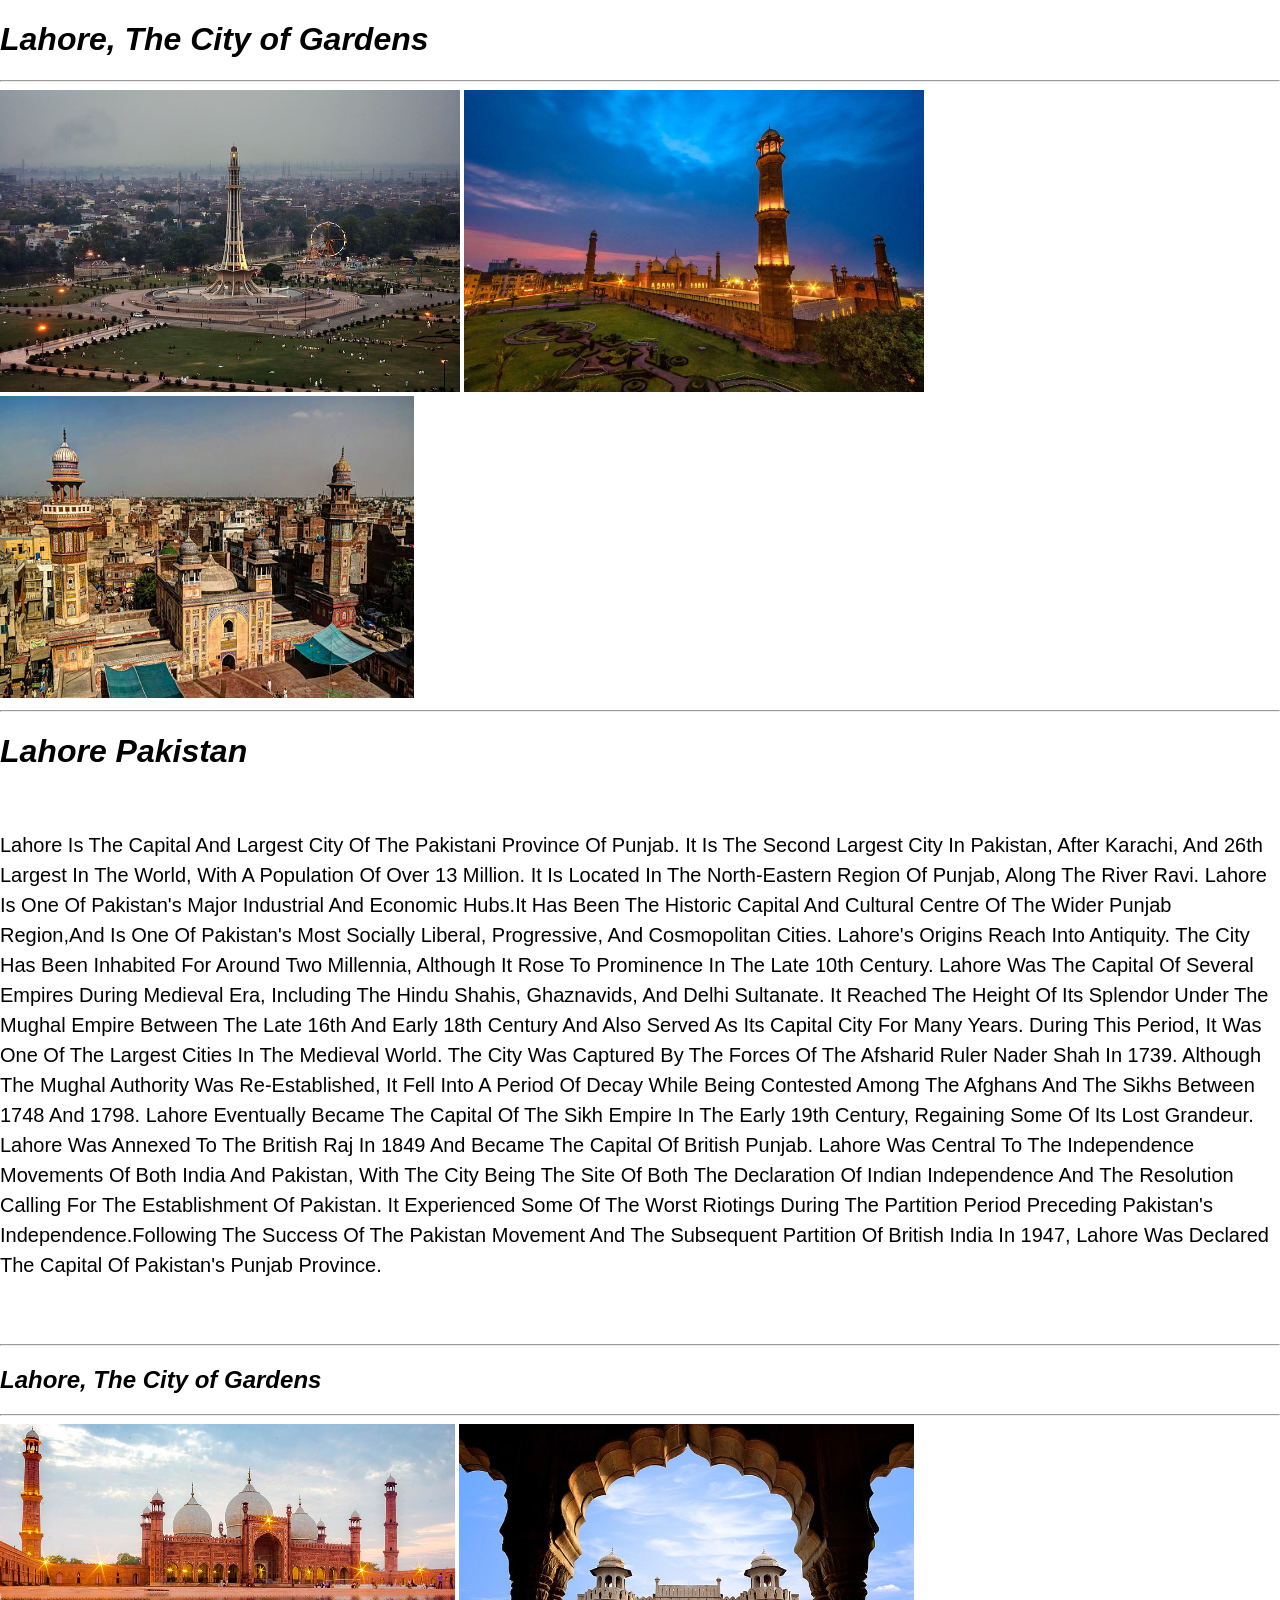
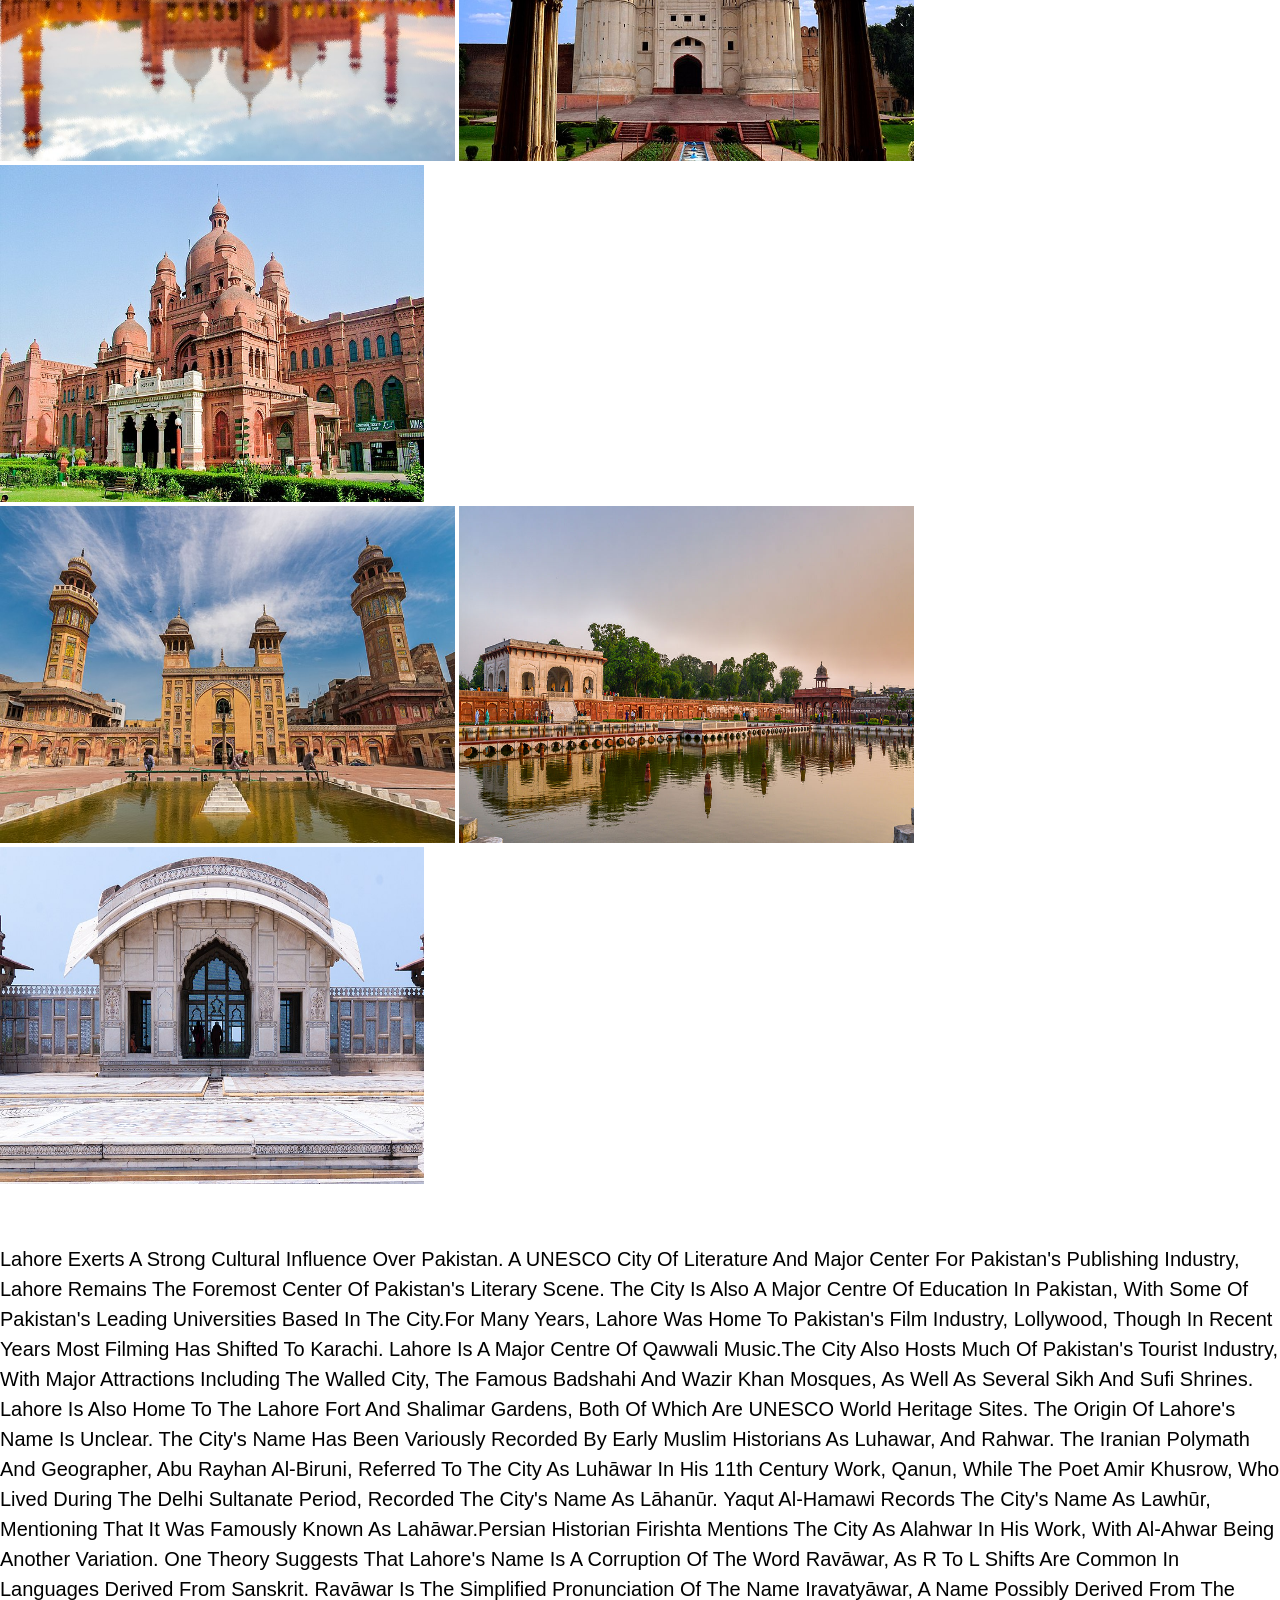
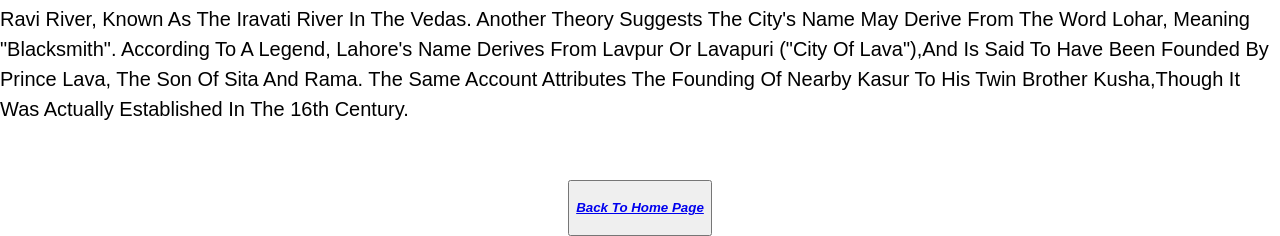
<file: Pakistan-City/lahore.html>
<!DOCTYPE html>
<html lang="en">
<head>
    <meta charset="UTF-8">
    <meta name="viewport" content="width=device-width, initial-scale=1.0">
    <title>Lahore The City of Gardens</title>
    <link rel="stylesheet" href="style.css">
</head>
<body>
    <h1><b><i>Lahore, The City of Gardens</i></b></h1>
    <hr>
    <img src="images/lhr1.jpg" width="460px" height="302px">
    <img src="images/lhr2.jpg" width="460px" height="302px">
    <img src="images/lhr3.jpg" width="414px" height="302px">
    <hr>

    <h1><b><i>Lahore Pakistan</i></b></h1>
    <br>

    <p class="para">
       Lahore is the capital and largest city of the Pakistani province of Punjab. It is the second largest city in Pakistan, 
       after Karachi, and 26th largest in the world, with a population of over 13 million. It is located in the north-eastern region of Punjab,
       along the River Ravi. Lahore is one of Pakistan's major industrial and economic hubs.It has been the historic capital and cultural centre
       of the wider Punjab region,and is one of Pakistan's most socially liberal, progressive, and cosmopolitan cities.

        Lahore's origins reach into antiquity. The city has been inhabited for around two millennia, although it rose to prominence in the late 10th century.
        Lahore was the capital of several empires during medieval era, including the Hindu Shahis, Ghaznavids, and Delhi Sultanate. It reached the height of 
        its splendor under the Mughal Empire between the late 16th and early 18th century and also served as its capital city for many years. During this period,
        it was one of the largest cities in the medieval world. The city was captured by the forces of the Afsharid ruler Nader Shah in 1739. Although the Mughal
        authority was re-established, it fell into a period of decay while being contested among the Afghans and the Sikhs between 1748 and 1798. Lahore eventually 
        became the capital of the Sikh Empire in the early 19th century, regaining some of its lost grandeur. Lahore was annexed to the British Raj in 1849 and became 
        the capital of British Punjab. Lahore was central to the independence movements of both India and Pakistan, with the city being the site of both the declaration 
        of Indian Independence and the resolution calling for the establishment of Pakistan. It experienced some of the worst riotings during the Partition period preceding 
        Pakistan's independence.Following the success of the Pakistan Movement and the subsequent partition of British India in 1947, Lahore was declared the capital of Pakistan's Punjab province.
    </p>
    <br>
    <br>
    <hr>
         <h2><b><i>Lahore, The City of Gardens</i></b></h2>
         <hr>
         <img src="images/lhr.main1.jpg" width="455px" height="337px">
         <img src="images/lhr.main3.jpg" width="455px" height="337px">
         <img src="images/lhr.main2.jpg" width="424px" height="337px">
         <br>
         <img src="images/lhr.main5.jpg" width="455px" height="337px">
         <img src="images/lhr.main6.jpg" width="455px" height="337px">
         <img src="images/lhr.main4.jpg" width="424px" height="337px">



         <br>
         
         <br>
         <br>
         <p class="para">
            Lahore exerts a strong cultural influence over Pakistan. A UNESCO City of Literature and major center for Pakistan's publishing industry,
            Lahore remains the foremost center of Pakistan's literary scene. The city is also a major centre of education in Pakistan, with some of
            Pakistan's leading universities based in the city.For many years, Lahore was home to Pakistan's film industry, Lollywood, though in recent
            years most filming has shifted to Karachi. Lahore is a major centre of Qawwali music.The city also hosts much of Pakistan's tourist industry,
            with major attractions including the Walled City, the famous Badshahi and Wazir Khan mosques, as well as several Sikh and Sufi shrines. Lahore is
            also home to the Lahore Fort and Shalimar Gardens, both of which are UNESCO World Heritage Sites.

            The origin of Lahore's name is unclear. The city's name has been variously recorded by early Muslim historians as Luhawar,  and Rahwar.
            The Iranian polymath and geographer, Abu Rayhan Al-Biruni, referred to the city as Luhāwar in his 11th century work, Qanun, while the poet Amir Khusrow, 
            who lived during the Delhi Sultanate period, recorded the city's name as Lāhanūr. Yaqut al-Hamawi records the city's name as Lawhūr, mentioning that it was 
            famously known as Lahāwar.Persian historian Firishta mentions the city as Alahwar in his work, with al-Ahwar being another variation.

            One theory suggests that Lahore's name is a corruption of the word Ravāwar, as R to L shifts are common in languages derived from Sanskrit. Ravāwar is the simplified
            pronunciation of the name Iravatyāwar, a name possibly derived from the Ravi River, known as the Iravati River in the Vedas. Another theory suggests the city's name 
            may derive from the word Lohar, meaning "blacksmith".

            According to a legend, Lahore's name derives from Lavpur or Lavapuri ("City of Lava"),and is said to have been founded by Prince Lava, the son of Sita and Rama. 
            The same account attributes the founding of nearby Kasur to his twin brother Kusha,though it was actually established in the 16th century.
         </p>
            <br>
            <br>
            <center><button><h4><a href="index.html"><b><i>Back To Home Page</i></b></a></h4></button></center>

</body>
</html>
</file>
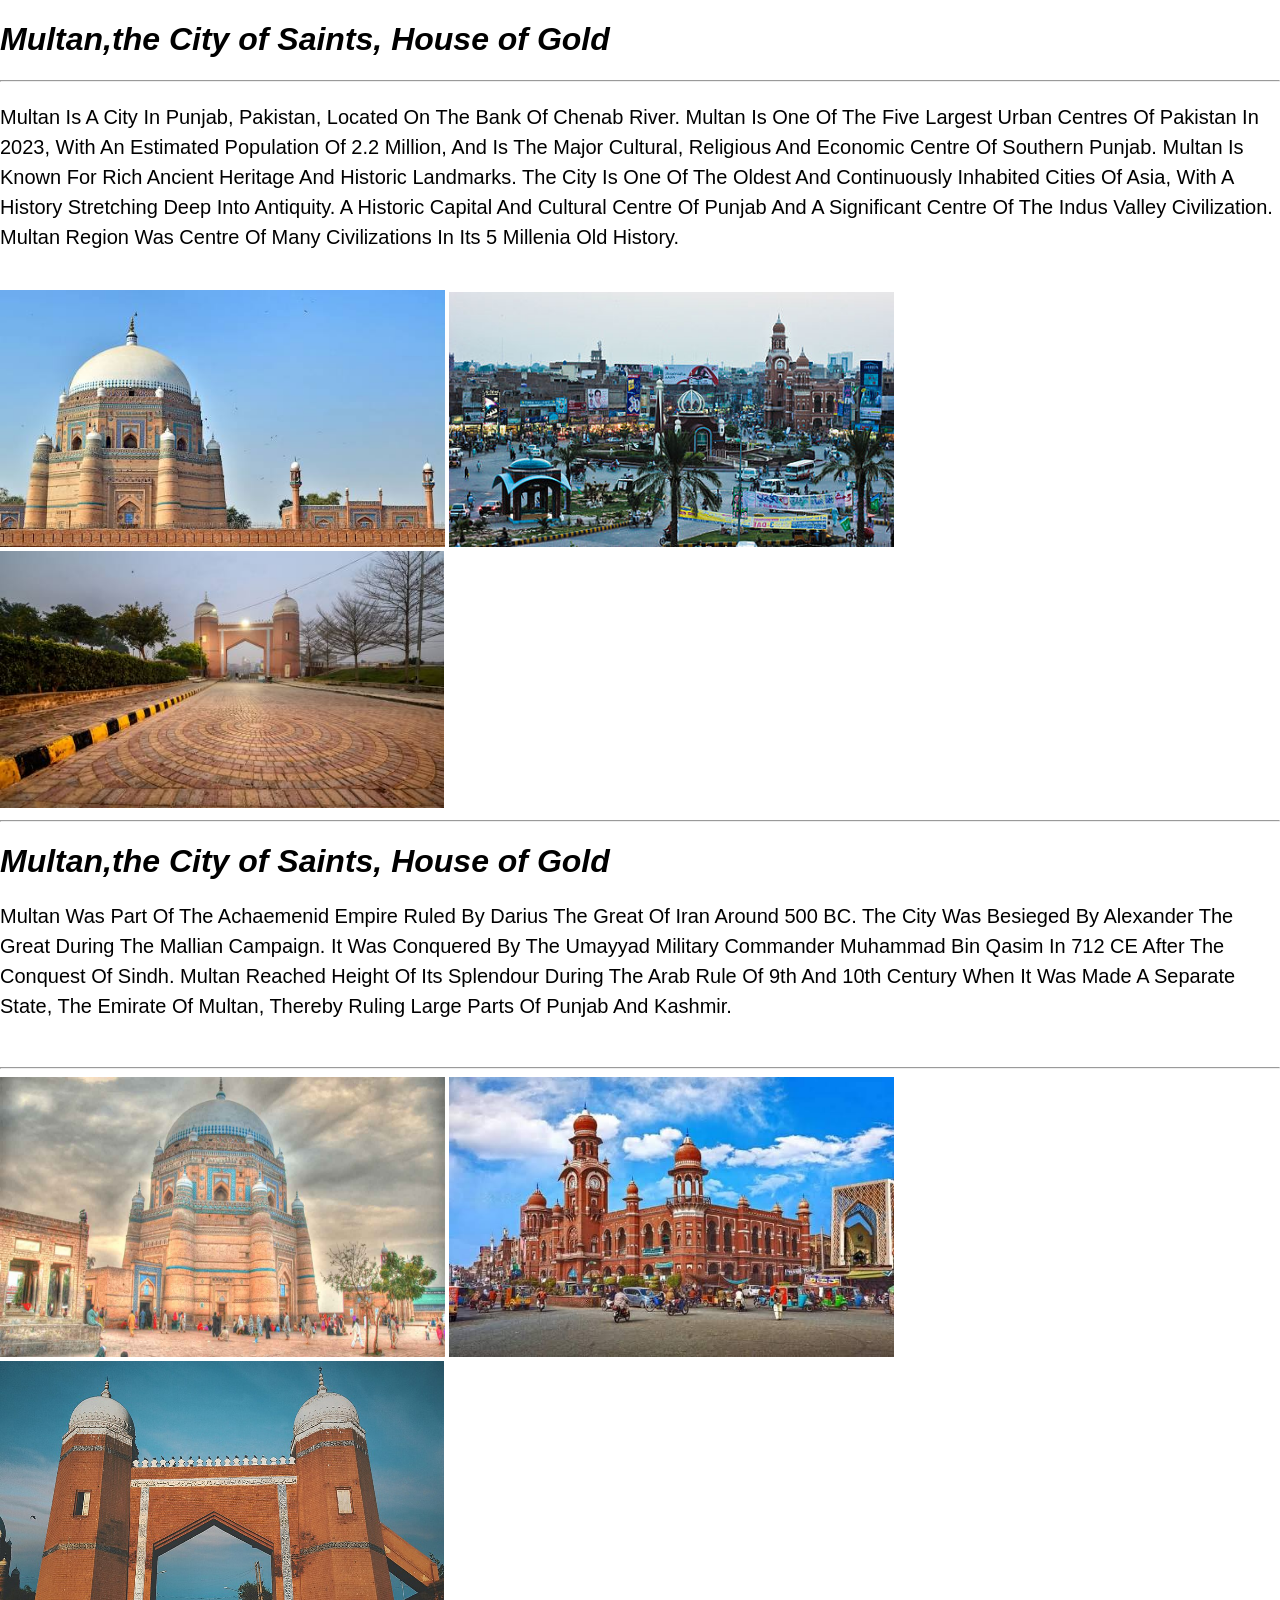
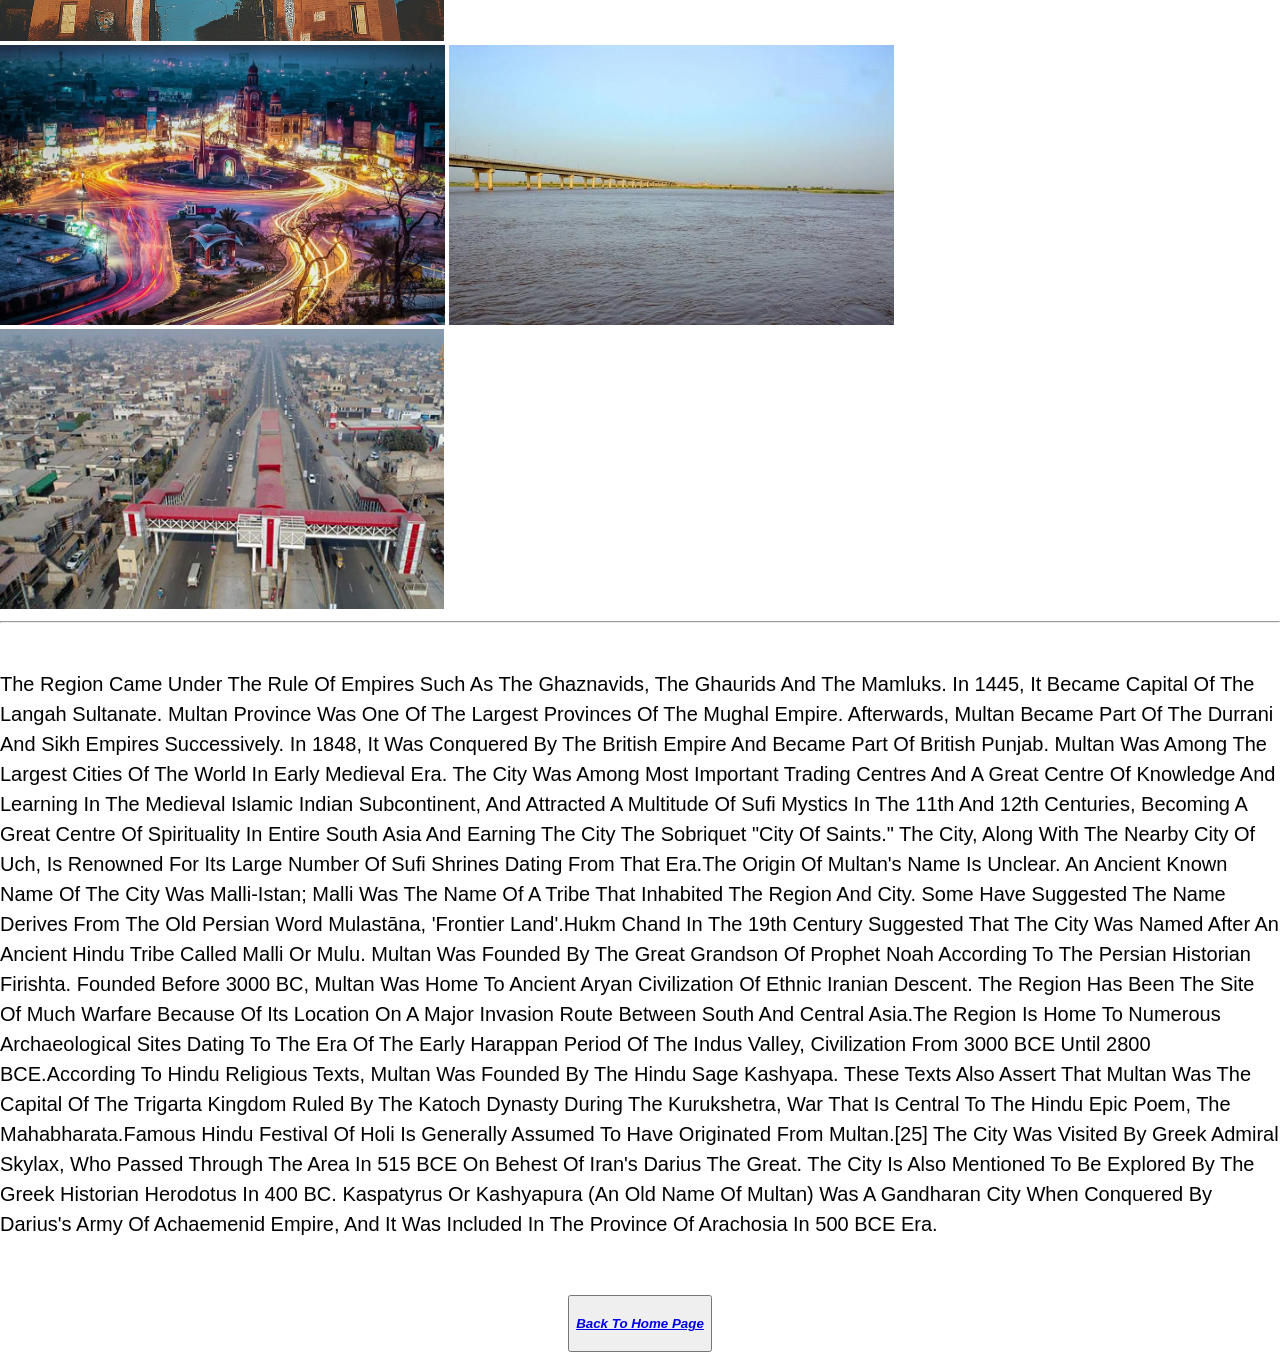
<file: Pakistan-City/multan.html>
<!DOCTYPE html>
<html lang="en">
<head>
    <meta charset="UTF-8">
    <meta name="viewport" content="width=device-width, initial-scale=1.0">
    <title>Multan</title>
    <link rel="stylesheet" href="style.css">
</head>
<body>
    <h1><b><i>Multan,the City of Saints, House of Gold</i></b></h1>
    <hr>
    <p class="para">Multan is a city in Punjab, Pakistan, located on the bank of Chenab River. Multan is one of the five largest urban centres of Pakistan in 2023,
         with an estimated population of 2.2 million, and is the major cultural, religious and economic centre of Southern Punjab. Multan is known for rich ancient heritage
         and historic landmarks. The city is one of the oldest and continuously inhabited cities of Asia, with a history stretching deep into antiquity. A historic capital and
         cultural centre of Punjab and a significant centre of the Indus Valley civilization. Multan region was centre of many civilizations in its 5 millenia old history.</p>
         <br>
         <img src="images/mlt.f1.jpg" width="445px">
         <img src="images/mlt.f3.jpg" width="445px" height="255px">
         <img src="images/mlt.f2.jpg" width="444px">
         
         <hr>
         <h1><b><i>Multan,the City of Saints, House of Gold</i></b></h1>

         <p class="para">Multan was part of the Achaemenid Empire ruled by Darius the Great of Iran around 500 BC. The city was besieged by Alexander the Great during the Mallian Campaign.
             It was conquered by the Umayyad military commander Muhammad bin Qasim in 712 CE after the conquest of Sindh. Multan reached height of its splendour during the Arab rule of 9th and 10th century
             when it was made a separate state, the Emirate of Multan, thereby ruling large parts of Punjab and Kashmir.</p>
             <br>
             <hr>
             <img src="images/mltn.main2.jpg" width="445px" height="280px">
             <img src="images/mltn.main3.jpeg" width="445px" height="280px">
             <img src="images/mltn.main1.jpg" width="444px" height="280px">
             <br>
             <img src="images/mltn.main5.JPG" width="445px" height="280px">
             <img src="images/mltn.main6.jpg" width="445px" height="280px">
             <img src="images/mltn.main4.jpg" width="444px" height="280px">
             <hr>
             <br>
             <p class="para">the region came under the rule of empires such as the Ghaznavids, the Ghaurids and the Mamluks. In 1445, it became capital of the Langah Sultanate. Multan province was one of the largest provinces of the Mughal Empire.
                 Afterwards, Multan became part of the Durrani and Sikh empires successively. In 1848, it was conquered by the British Empire and became part of British Punjab.
                 Multan was among the largest cities of the world in early medieval era. The city was among most important trading centres and a great centre of knowledge and learning in the medieval Islamic Indian subcontinent,
                 and attracted a multitude of Sufi mystics in the 11th and 12th centuries, becoming a great centre of spirituality in entire South Asia and earning the city the sobriquet "City of Saints." The city, along with the nearby city of Uch, 
                 is renowned for its large number of Sufi shrines dating from that era.The origin of Multan's name is unclear. An ancient known name of the city was Malli-istan; Malli was the name of a tribe that inhabited the region and city.
                 Some have suggested the name derives from the Old Persian word mulastāna, 'frontier land'.Hukm Chand in the 19th century suggested that the city was named after an ancient Hindu tribe called Malli or Mulu.
                 Multan was founded by the great grandson of Prophet Noah according to the Persian historian Firishta. Founded before 3000 BC, Multan was home to ancient Aryan civilization of ethnic Iranian descent.
                 The region has been the site of much warfare because of its location on a major invasion route between South and Central Asia.The region is home to numerous archaeological sites dating to the era of the Early Harappan period of the Indus Valley,
                 civilization from 3000 BCE until 2800 BCE.According to Hindu religious texts, Multan was founded by the Hindu sage Kashyapa. These texts also assert that Multan was the capital of the Trigarta Kingdom ruled by the Katoch dynasty during the Kurukshetra,
                 War that is central to the Hindu epic poem, the Mahabharata.Famous Hindu festival of Holi is generally assumed to have originated from Multan.[25] The city was visited by Greek Admiral Skylax, who passed through the area in 515 BCE on behest of Iran's Darius the great.
                 The city is also mentioned to be explored by the Greek historian Herodotus in 400 BC. Kaspatyrus or Kashyapura (an old name of Multan) was a Gandharan city when conquered by Darius's army of Achaemenid empire, and it was included in the Province of Arachosia in 500 BCE era.</p>
                 <br>
                 <br>
                 <center><button><h4><a href="index.html"><b><i>Back To Home Page</i></b></a></h4></button></center>


             
             
             
             
</body>
</html>
</file>
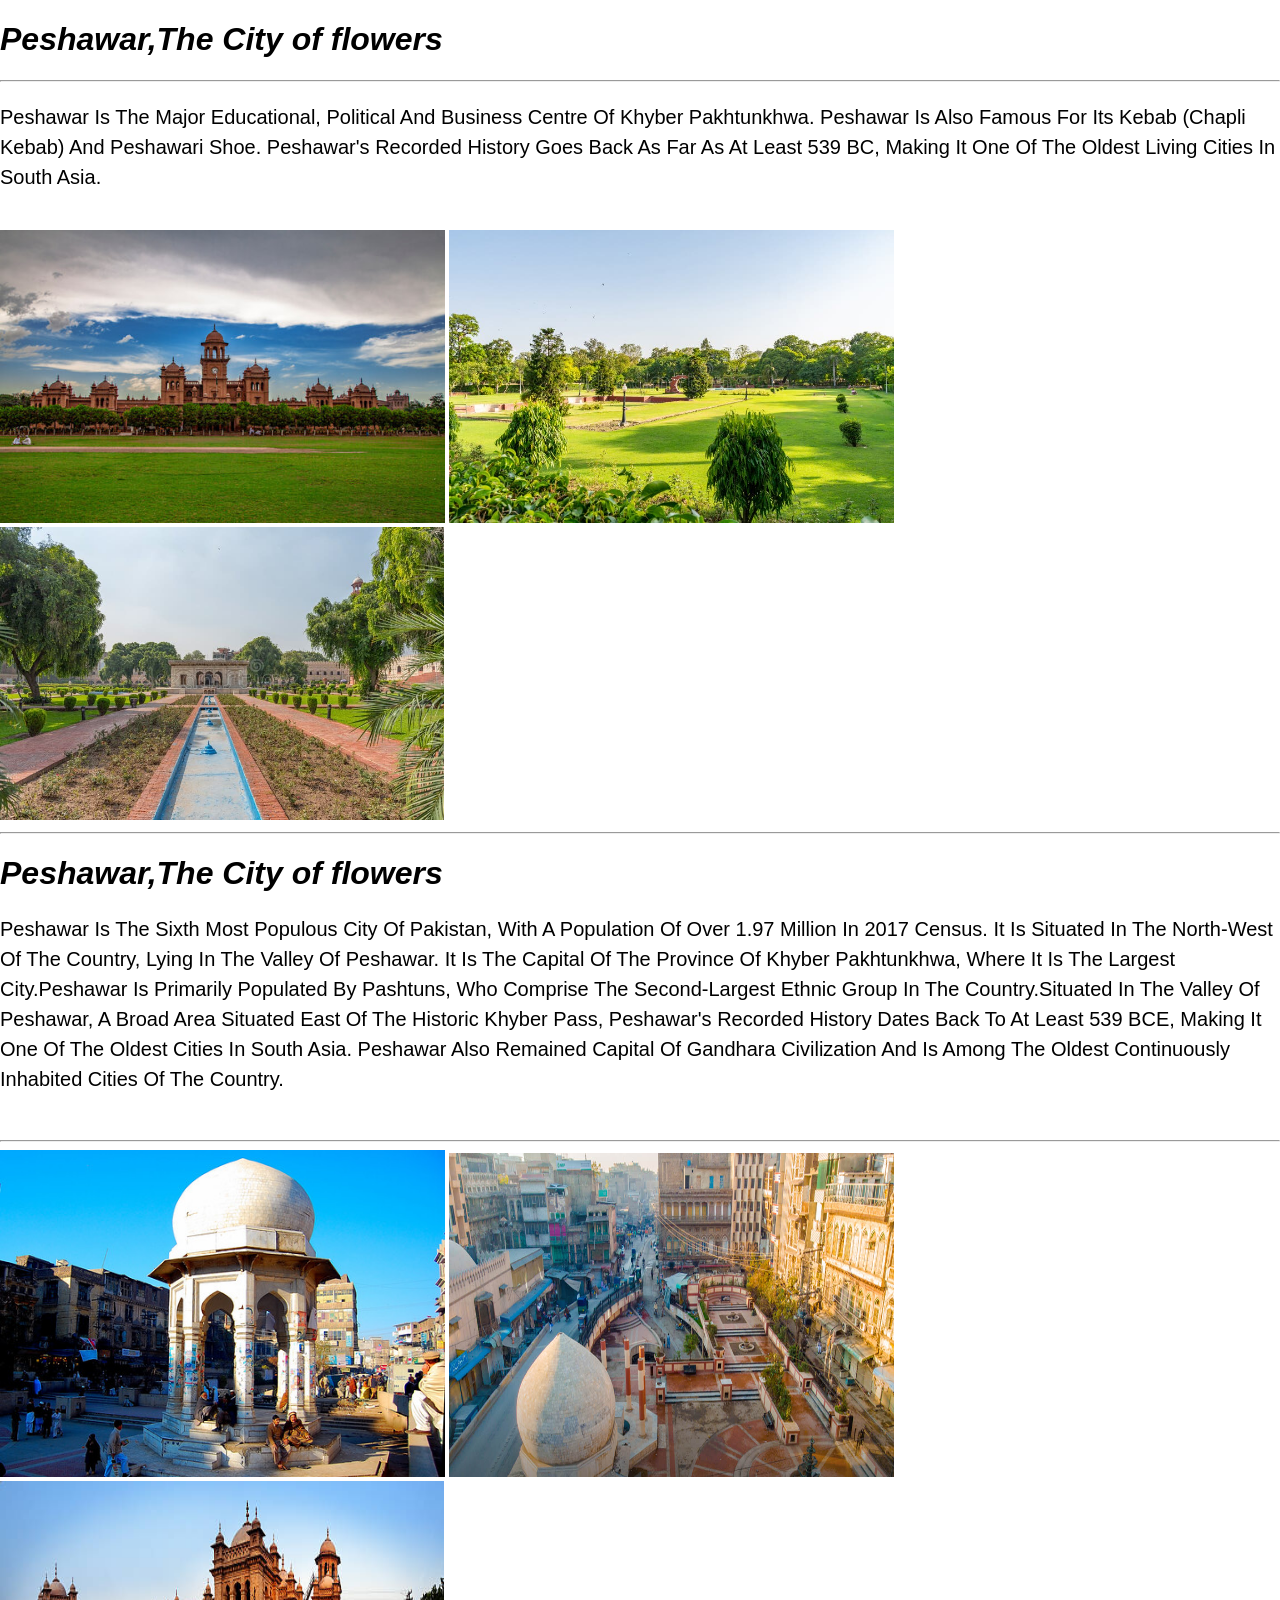
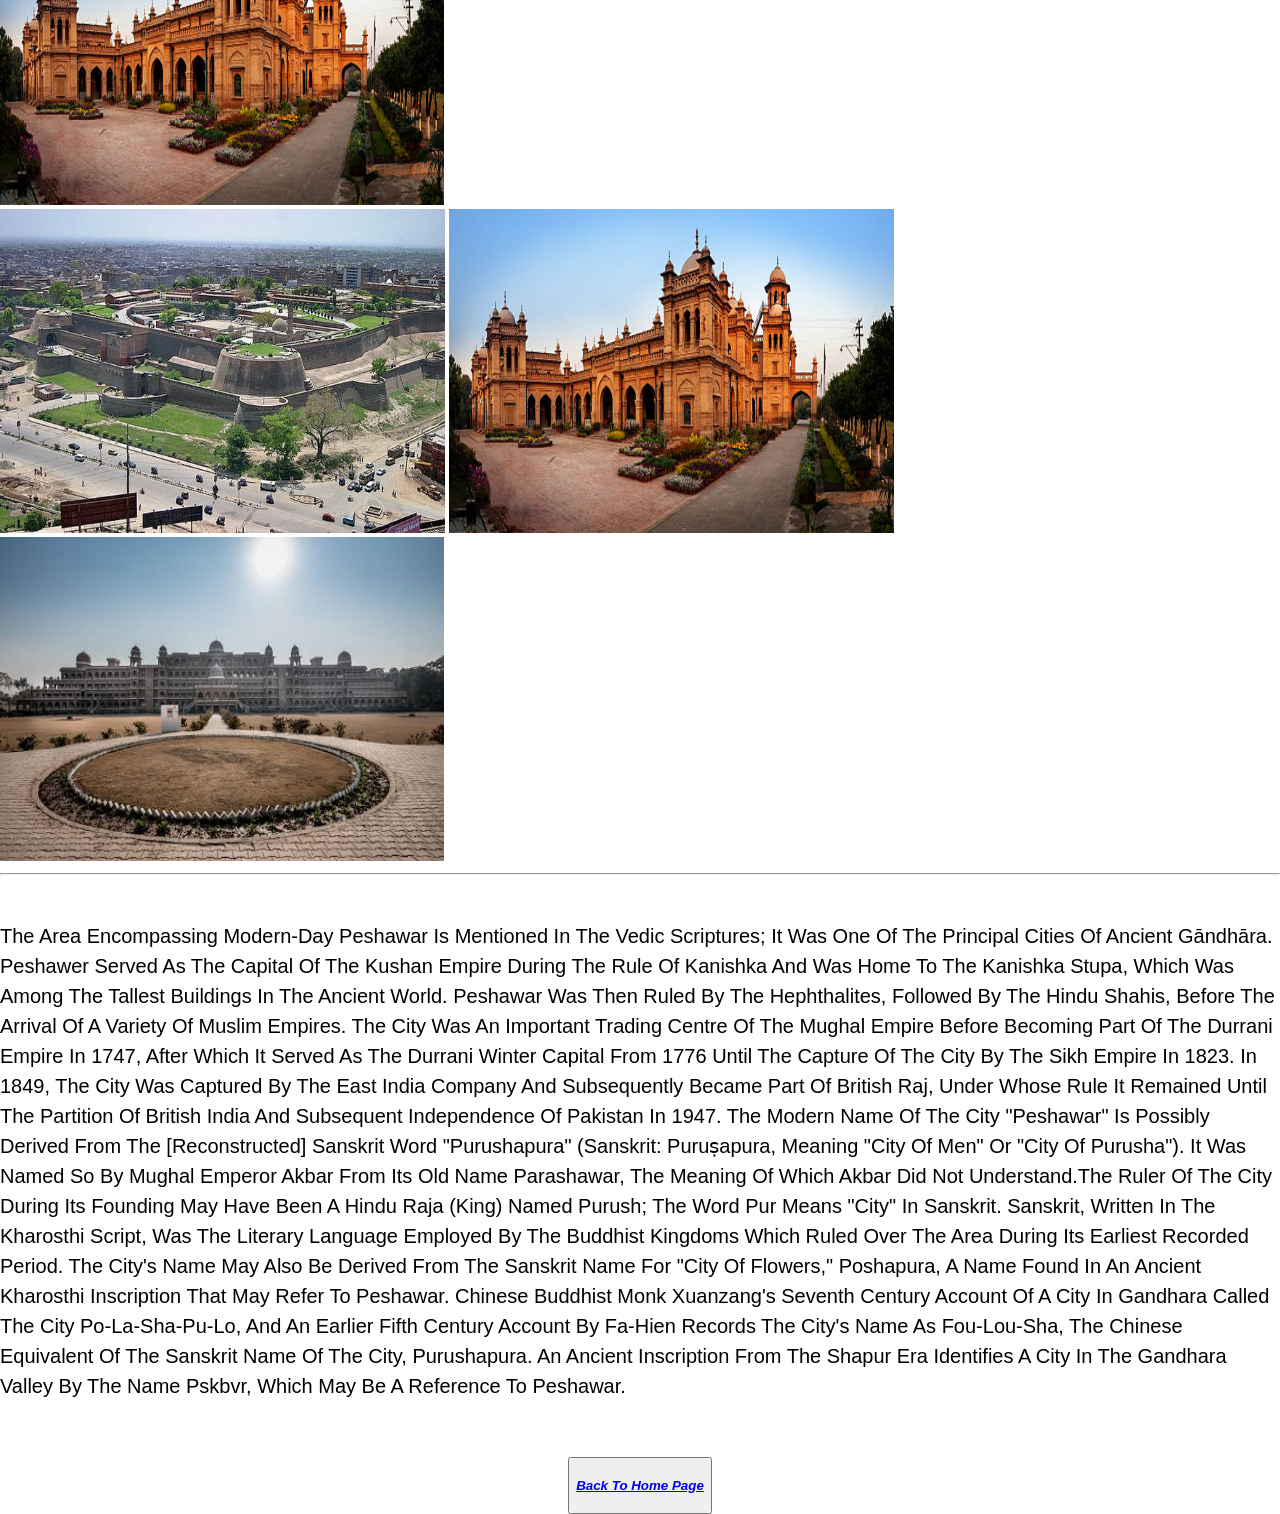
<file: Pakistan-City/peshawar.html>
<!DOCTYPE html>
<html lang="en">
<head>
    <meta charset="UTF-8">
    <meta name="viewport" content="width=device-width, initial-scale=1.0">
    <title>Peshawar City of flowers</title>
    <link rel="stylesheet" href="style.css">
</head>
<body>
    <h1><b><i>Peshawar,The City of flowers</i></b></h1>
    <hr>
    <p class="para">Peshawar is the major educational, political and business centre of Khyber Pakhtunkhwa. Peshawar is also famous for its kebab (Chapli Kebab) and Peshawari Shoe.
         Peshawar's recorded history goes back as far as at least 539 BC, making it one of the oldest living cities in South Asia.</p>
         <br>
         <img src="images/pswrf1.jpg" width="445px" height="293px">
         <img src="images/pshwrf2.jpg" width="445px" height="293px">
         <img src="images/pshwr3.jpg" width="444px" height="293px">
         <hr>
         <h1><b><i>Peshawar,The City of flowers</i></b></h1>
         <p class="para">Peshawar is the sixth most populous city of Pakistan, with a population of over 1.97 million in 2017 census. It is situated in the north-west of the country,
                   lying in the Valley of Peshawar. It is the capital of the province of Khyber Pakhtunkhwa, where it is the largest city.Peshawar is primarily populated by Pashtuns,
                   who comprise the second-largest ethnic group in the country.Situated in the Valley of Peshawar, a broad area situated east of the historic Khyber Pass, Peshawar's
                   recorded history dates back to at least 539 BCE, making it one of the oldest cities in South Asia. Peshawar also remained capital of Gandhara civilization and is among the oldest continuously inhabited cities of the country.</p>
                   <br>
                   <hr>
                   <img src="images/pswr.main1.jpg" width="445px">
                   <img src="images/pswr.main2.jpg" width="445px" height="324px">
                   <img src="images/pswr.main6.jpg" width="444px" height="324px">
                   <br>
                   <img src="images/pswr.main4.jpg" width="445px" height="324px">
                   <img src="images/pswr.main6.jpg" width="445px" height="324px">
                   <img src="images/pswr.main3..jpg" width="444px" height="324px">
                   <hr>
                   <br>
                   <p class="para"> 
                    The area encompassing modern-day Peshawar is mentioned in the Vedic scriptures; it was one of the principal cities of ancient Gāndhāra. Peshawer served as the capital of the Kushan Empire during the rule of Kanishka
                    and was home to the Kanishka Stupa, which was among the tallest buildings in the ancient world. Peshawar was then ruled by the Hephthalites, followed by the Hindu Shahis, before the arrival of a variety of Muslim empires.
                    The city was an important trading centre of the Mughal Empire before becoming part of the Durrani Empire in 1747, after which it served as the Durrani winter capital from 1776 until the capture of the city by the Sikh Empire in 1823. In 1849,
                    The city was captured by the East India Company and subsequently became part of British Raj, under whose rule it remained until the Partition of British India and subsequent independence of Pakistan in 1947.
                    The modern name of the city "Peshawar" is possibly derived from the [reconstructed] Sanskrit word "Purushapura" (Sanskrit: Puruṣapura, meaning "City of Men" or "City of Purusha"). It was named so by Mughal Emperor Akbar from its old name Parashawar, 
                    the meaning of which Akbar did not understand.The ruler of the city during its founding may have been a Hindu raja (king) named Purush; the word pur means "city" in Sanskrit. Sanskrit, written in the Kharosthi script, was the literary language employed by 
                    the Buddhist kingdoms which ruled over the area during its earliest recorded period. The city's name may also be derived from the Sanskrit name for "City of Flowers," Poshapura, a name found in an ancient Kharosthi inscription that may refer to Peshawar.
                    Chinese Buddhist monk Xuanzang's seventh century account of a city in Gandhara called the city Po-la-sha-pu-lo, and an earlier fifth century account by Fa-Hien records the city's name as Fou-lou-sha, the Chinese equivalent of the Sanskrit name of the city,
                    Purushapura. An ancient inscription from the Shapur era identifies a city in the Gandhara valley by the name pskbvr, which may be a reference to Peshawar.</p>
                  <br>
                  <br>
                  <center><button><h4><a href="index.html"><b><i>Back To Home Page</i></b></a></h4></button></center>


</body>
</html>
</file>
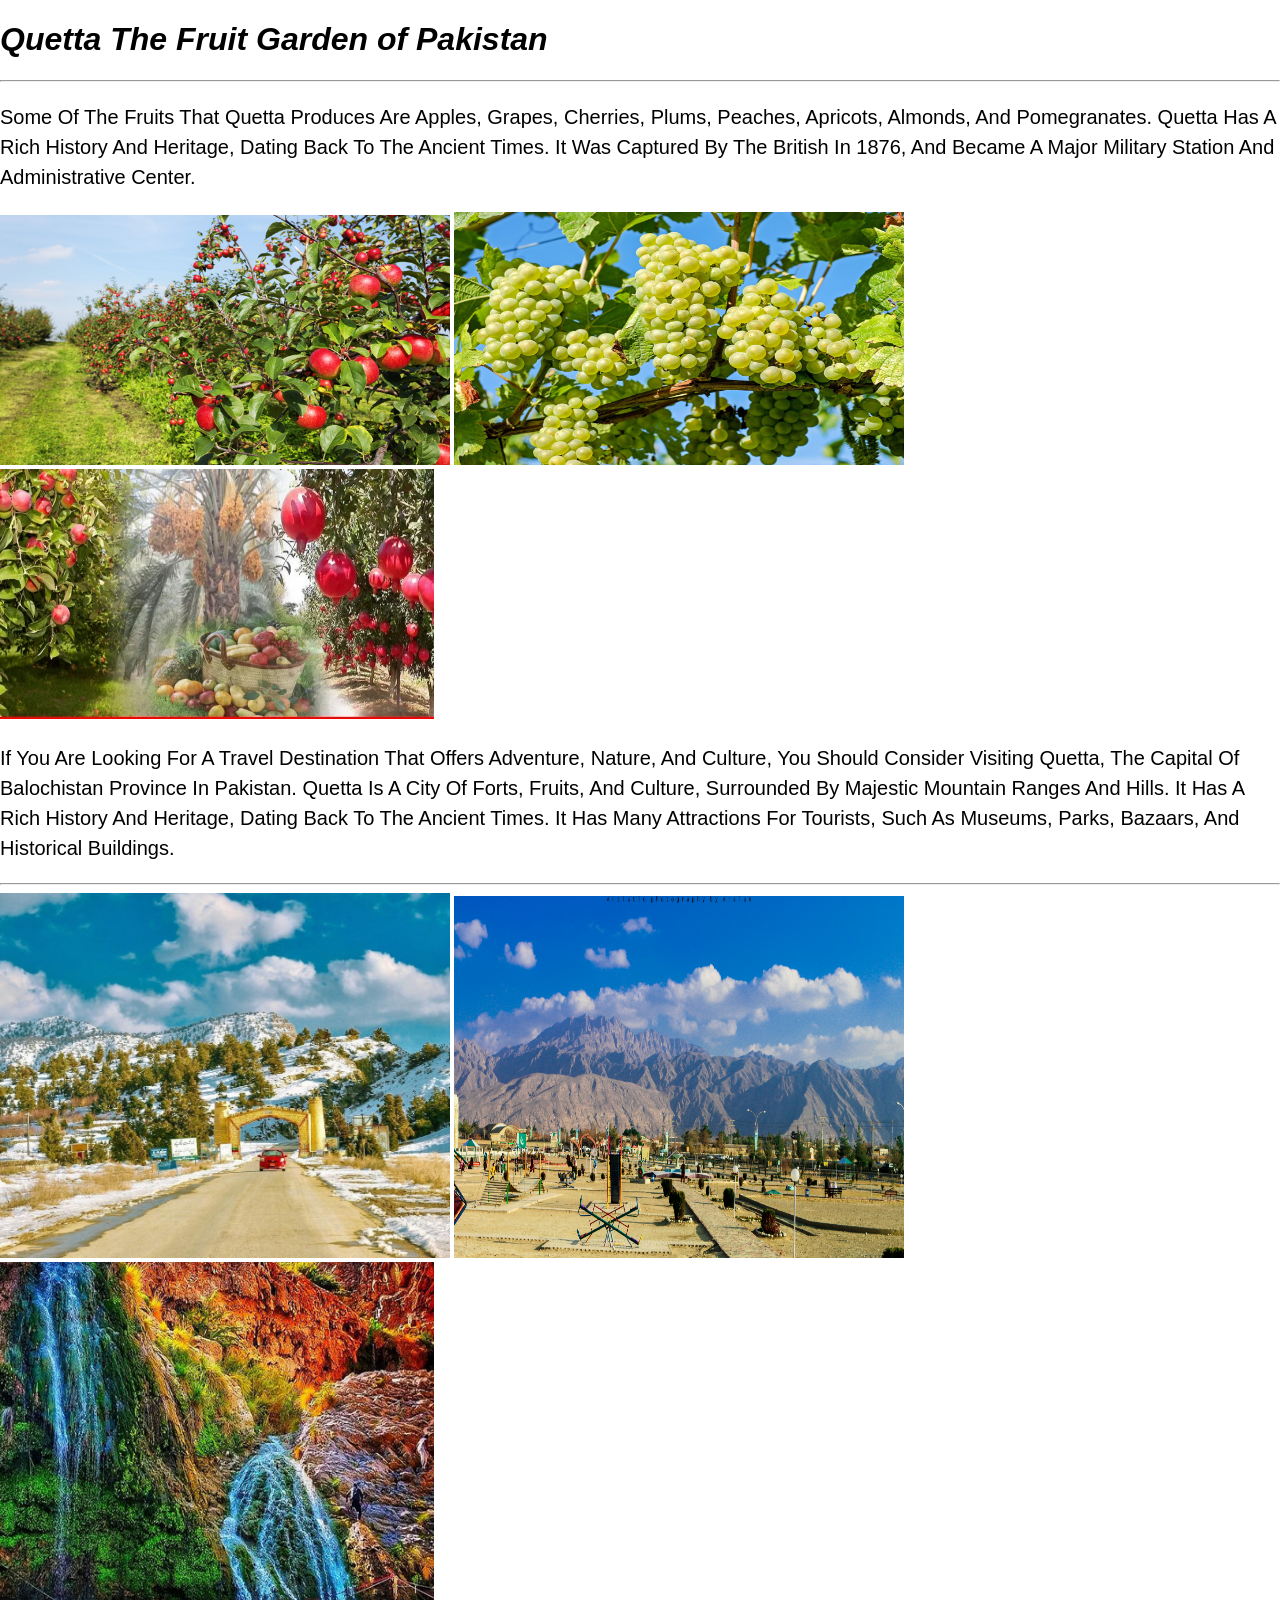
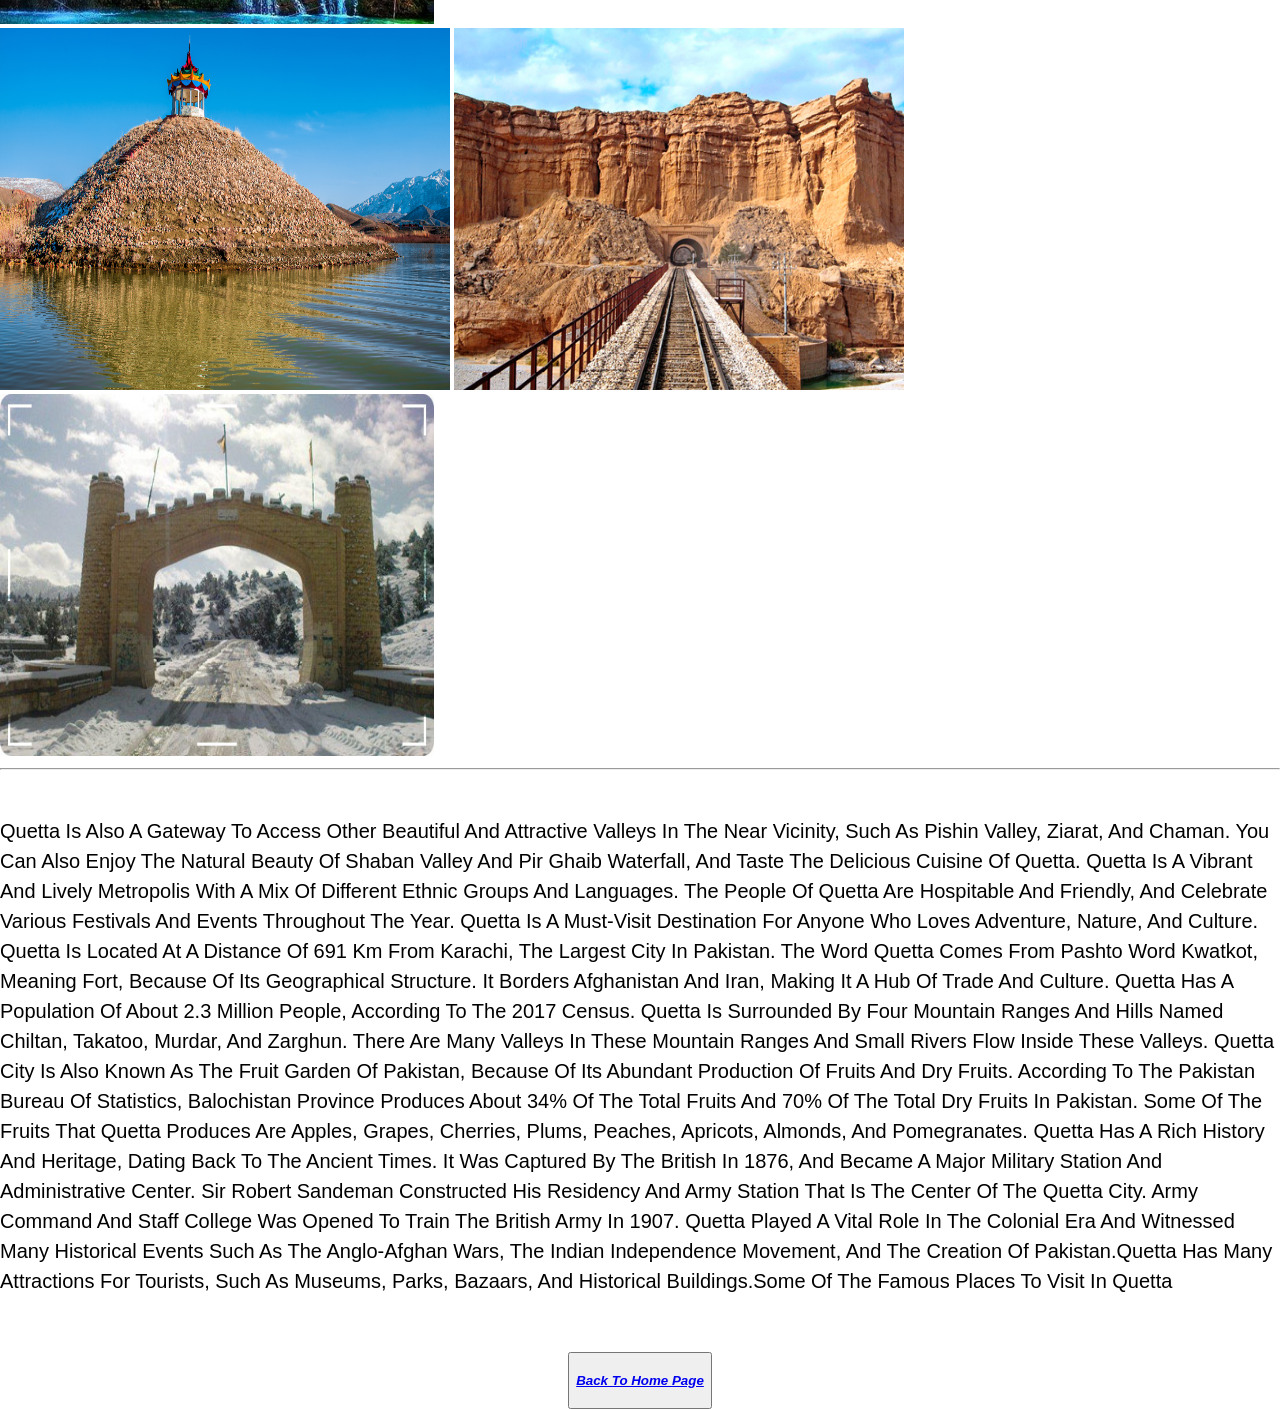
<file: Pakistan-City/quetta.html>
<!DOCTYPE html>
<html lang="en">
<head>
    <meta charset="UTF-8">
    <meta name="viewport" content="width=device-width, initial-scale=1.0">
    <title>Quetta</title>
    <link rel="stylesheet" href="style.css">
</head>
<body>
    <h1><b><i>Quetta The Fruit Garden of Pakistan</i></b></h1>
<hr>
    <p class="para">Some of the fruits that Quetta produces are apples, grapes, cherries, plums, peaches, apricots, almonds,
        and pomegranates. Quetta has a rich history and heritage, dating back to the ancient times. It was captured by the British in 1876, 
        and became a major military station and administrative center.</p>
        
     <img src="images/qta.friut.jpg" width="450px" height="250px">
     <img src="images/qta.friut2.jpg" width="450px">
     <img src="images/qtafr3.webp" width="434px" height="250px">
     <br>
     <p class="para">If you are looking for a travel destination that offers adventure, nature, and culture, you should consider visiting Quetta, 
                the capital of Balochistan province in Pakistan. Quetta is a city of forts, fruits, and culture, surrounded by majestic mountain ranges and hills. 
                It has a rich history and heritage, dating back to the ancient times. It has many attractions for tourists, such as museums, parks, bazaars, and historical buildings.</p>

     <hr>
     <img src="images/qta.main1.png" width="450px">
     <img src="images/qta.main2.jpg" width="450px" height="362px">
     <img src="images/qta.main3.jpg" width="434px" height="362px">
     <br>
     <img src="images/qta.main4.jpg" width="450px" height="362px">
     <img src="images/qta.main5.jpg" width="450px" height="362px">
     <img src="images/qta.main6.jpg" width="434px" height="362px">
     <hr>
     <br>
     <p class="para">   Quetta is also a gateway to access other beautiful and attractive valleys in the near vicinity, such as Pishin valley, Ziarat, and Chaman. 
                  You can also enjoy the natural beauty of Shaban valley and Pir Ghaib waterfall, and taste the delicious cuisine of Quetta. Quetta is a vibrant and lively metropolis
                  with a mix of different ethnic groups and languages. The people of Quetta are hospitable and friendly, and celebrate various festivals and events throughout the year.
                  Quetta is a must-visit destination for anyone who loves adventure, nature, and culture.

                  Quetta is located at a distance of 691 km from Karachi, the largest city in Pakistan. The word Quetta comes from Pashto word Kwatkot, meaning fort, because of its geographical structure. 
                  It borders Afghanistan and Iran, making it a hub of trade and culture. Quetta has a population of about 2.3 million people, according to the 2017 census.
                  Quetta is surrounded by four mountain ranges and hills named Chiltan, Takatoo, Murdar, and Zarghun. There are many valleys in these mountain ranges and small rivers flow inside these valleys.
                  Quetta city is also known as the fruit garden of Pakistan, because of its abundant production of fruits and dry fruits. According to the Pakistan Bureau of Statistics, 
                  Balochistan province produces about 34% of the total fruits and 70% of the total dry fruits in Pakistan. Some of the fruits that Quetta produces are apples, grapes, cherries, plums, peaches, apricots, almonds, and pomegranates.
                  Quetta has a rich history and heritage, dating back to the ancient times. It was captured by the British in 1876, and became a major military station and administrative center. Sir Robert Sandeman constructed his residency 
                  and army station that is the center of the Quetta city. Army Command and Staff College was opened to train the British army in 1907. Quetta played a vital role in the colonial era and witnessed many historical events such as the Anglo-Afghan wars, 
                  the Indian independence movement, and the creation of Pakistan.Quetta has many attractions for tourists, such as museums, parks, bazaars, and historical buildings.Some of the famous places to visit in Quetta</p>
                  <br>
                  <br>
                  <center><button><h4><a href="index.html"><b><i>Back To Home Page</i></b></a></h4></button></center>

              

</body>
</html>
</file>
<file: Calculator/style.css>
*{
    margin: 0;
    padding: 0;
    box-sizing: border-box;
    font-family: sans-serif;
    }
    body{
    display: flex;
    justify-content: center;
    align-items: center;
    width: 100%;
    min-height: 100vh;
    background: linear-gradient(45deg, #0a0a0a, #3a4452);
    }
    .calculator{
    border: 1px solid #717377;
    padding: 20px;
    border-radius: 16px;
    background: transparent;
    box-shadow: 0 3px 15px rgba(113,115,119,0.5);
    }
    input{
    width: 320px;
    border: none;
    padding: 24px;
    margin: 10px;
    background: transparent;
    box-shadow: 0 3px 15px rgba(84,84,84,0.1);
    text-align: right;
    color: #fff;
    font-size: 40px;
    cursor: pointer;
    background-color: rgb(160, 159, 159);
    border-radius: 2%;
    }
    input::placeholder{
    color: #fff;
    }
    button{
    width: 60px;
    height: 60px;
    margin: 10px;
    border-radius: 50%;
    color: #fff;
    background: transparent;
    border: none;
    font-size: 20px;
    box-shadow: -8px -8px 15px rgba(255,255,255,0.1);
    cursor: pointer;
    }
    .operation{
    color: #6dee0a;
    }
    .btnZero{
    width: 150px;
    box-shadow: -8px -8px 15px rgba(255,255,255,0.1);
    }
    .equalBtn{
    background-color: #fb7c14;
    }
</file>
<file: Chess Game Table/style.css>
/* Color To Use */
/* Greeen Color */
/* 769656 */
/* Cream Color */
/* EEEED2 */

.dad-container {
    display: flex;
    align-items: center;
    justify-content: center;
    margin-top: 2rem;

}

.square {
    background-color: #EEEED2;
    width: 70px;
    height: 70px;
}


.main-container {
    display: grid;
    border-radius: 5px;
    grid-template-columns: repeat(8, 1fr);
    height: 560px;
    /* 70px * 8 = 560px */
    width: 560px;
    overflow: hidden;
}

.files:nth-of-type(odd) .square:nth-of-type(even) {
    background-color: #769656;
}

.files:nth-of-type(even) .square:nth-of-type(odd) {
    background-color: #769656;
}

img {
    width: 100%;
}
</file>
<file: Pakistan-City/style.css>
body{
    
    margin: 0;
    padding: 0;
    font-family: Arial, Helvetica, sans-serif;
    background-position: center;
    background-size: cover;
    
}



.wcpak{
    text-align: center;
    text-transform: uppercase;
    font-size: 24px;
    margin: 130px;
}

.beuty{
    text-align: center;
    text-transform: uppercase;
    font-size: 22px;
    font-family: Arial, Helvetica, sans-serif;
    margin: -75px;
}

.para{
    font-size: 20px;
    font-family: Arial, Helvetica, sans-serif;
    font-style: normal;
    line-height: 1.5em;
    text-transform: capitalize;
}
.para1{
    text-align: center;
    text-transform: capitalize;
    font-size: 30px;
    font-family: Arial, Helvetica, sans-serif;
   
}



nav{
    position: fixed;
    top: 0;
    left: 0;
    width: 100%;
    height: 100px;
    padding: 10px 90px;
    box-sizing: border-box;
    background: rgba(0, 0, 0, 0.6);
    border-bottom: 1px solid#fff;
    
}

nav .logo{
padding: 22px 20px;
height: 80px;
float: left;
font-size: 24px;
font-weight: bold;
text-transform: uppercase;
color: #fff;
}

nav ul{
    list-style: none;
    float: right;
    margin: 0;
    padding: 0;
    display: flex;
}

nav ul li a{
    line-height: 80px;
    color: #fff;
    padding: 12px 30px;
    text-decoration: none;
    font-size: 15px;
    font-weight: bold;
    text-transform: uppercase;
}


nav ul li a :hover{
background: rgba(0, 0, 0, 0.6);
border-radius: 6px;
}

section{
    width: 100%;
    height: 100vh;
}


.main{
    margin: 75px;
}

.about{
    text-align: center;
    font-size: 30px;
    text-decoration: none;
    text-transform: uppercase;
    text-underline-offset: none;
}

li a:hover {
    background-color: #555;
    color: white;
    background: rgba(0, 0, 0, 0.6);
    border-radius: 6px;
  }
 



@media screen and (max-width: 600px) {
    .wcpak{font-size: 20px;

    }
}

@media screen and (max-width: 600px) {
    .beuty{font-size: 18px;

    }
}


@media screen and (max-width: 600px) {
    .pkflage{width: 200px; 

    }
}

@media screen and (max-width: 600px) {
    .para,.para1{width: 200px; 

    }
}















.topnav {
    background-color: #333;
    overflow: hidden;
  }

  .topnav a {
    float: left;
    display: block;
    color: #f2f2f2;
    text-align: center;
    padding: 14px 16px;
    text-decoration: none;
    font-size: 17px;
  }

  .topnav a:hover {
    background-color: #ddd;
    color: black;
  }

  /* .topnav a.active {
    background-color: #04AA6D;
    color: white;
  } */

  .topnav .icon {
    display: none;
  }


  @media screen and (max-width: 600px) {
    .topnav a:not(:first-child) {display: none;}
    .topnav a.icon {
      float: right;
      display: block;
    }
  }


  @media screen and (max-width: 600px) {
    .topnav.responsive {position: relative;}
    .topnav.responsive a.icon {
      position: absolute;
      right: 0;
      top: 0;
    }
    .topnav.responsive a {
      float: none;
      display: block;
      text-align: left;
    }
  }
</file>
<file: Periodic-Table/style.css>
body{
    background-color: #FFFFFF;
}



td
{
    width: 40px;
    height: 40px;
    text-align: center;
    border-radius: 5px;
    color: white;
    
}

.number
{
line-height: 0px;
font-size: 12px;
font-weight: bold;

}


.name
{
line-height: 0px;
font-weight: bold;
}

.category1
{
    background-color: rgb(83, 173, 98);
}

.category2
{
    background-color: rgb(247, 20, 65);
}

.category3
{
    background-color: rgb(247, 183, 20);
}

.category4
{
    background-color: rgb(62, 163, 240 );
}

.category5
{
    background-color: rgb(175, 50, 237);
}

.category6
{
    background-color: rgb(228, 237, 50);
}

.category7
{
    background-color: rgb(237, 50, 203);
}

.category8
{
    background-color: gray;
}

.category9
{
    background-color:royalblue;
}
</file>
<file: Registration Form/style.css>
*
{
    margin: 0;
    padding: 0;
    box-sizing: border-box;
}

body
{
    font-size: 15px;
    background: #f2f2f2;
}

.container
{
    background: white;
    width: 500px;
    padding: 25px;
    margin: 50px auto 0 ;
    border-top: 5px solid blue;
    box-shadow: 0 0 7px 5px rgba(0, 0, 0, 0.5);
}

.container h2
{
    font-size: 25px;
    line-height: 25px;
    padding: 30px;
    text-align: center;
}

.name
{
    width: 90%;
    position: relative;
    margin: 20px auto;
}

.box
{
    width: 90%;
    position: relative;
    margin: 20px auto;
}
.lock
{
padding: 8px 11px;
}

.checkbox
{
    width: 90%;
    position: relative;
    margin: 20px auto;
}

.radio
{
    width: 90%;
    position: relative;
    margin: 20px auto;
}

.inputname
{
    width: 45%;
    padding: 10px 0px 8px 40px;
    
}

.icons span
{
    margin-left: 40px;
}

/* .email
{
    width: 450px;
    padding: 8px;
    margin-top: 10px;
} */


.email
{
    width: 100%;
    padding: 8px 0 8px 40px;
    margin-top: 10px;
}
.pass
{
    width: 100%;
    padding: 8px 0 8px 40px;
    margin-top: 10px;
}

.mob
{
    width: 100%;
    padding: 8px 0 8px 40px;
    margin-top: 10px;
}

.add
{
    width: 100%;
    padding: 8px 0 8px 40px;
    margin-top: 10px;
}

.icons i
{
    position: absolute;
    font-size: 18px;
    color: blue;
    border-right: 1px solid #cccccc;
}

.inputlname
{
    width: 100%;
    padding: 8px 0 8px 40px;
    margin-top: 10px;
}

/* .email
{
    padding: 8px;
} */

.iconsc i
{
    padding: 8px;
    margin-top: 12px;
    /* border-right: 1px solid #cccccc; */
    
}

.radio-button
{
    margin-right: 4px;
}

.city
{
    display: inline-block;
    width: 100%;
    height: 35px;
    padding: 0px 15px;
    cursor: pointer;
    border: 1px solid #cccccc;
    background: white;
    appearance: none;
    -webkit-appearance: none;
    transition: all 0.2s ease;
}

.city ::-ms-expand
{
display: none;
}

.city :hover, .city :focus
{
color: blue;
background: #fafafa;
}
</file>
<file: Semester-Table/style.css>
*{
    margin: 0px;
    padding: 0px;
    box-sizing: border-box;
}



body{
    background-color: #FFFFFF;
}


table{
    width: 80%;
    border-collapse: collapse;
    cursor: pointer;
    margin: 30px 100px;
    color: midnightblue;
}

td,th{
    padding: 12px 15px;
    border: solid 1px #DDD;
}

td{

    font-weight: bold;
}

th{
    background-color: darkblue;
    color: #FFFFFF;
}

TR:nth-child(EVEN){
    background-color: #F5F5F5;
}

TR:nth-child(ODD){
    background-color: antiquewhite;
}

td:hover{
    padding: 13px;
    background-color: pink;
    border-radius: 9px;
}
caption:hover{

    padding: 6px;
    background-color: black;
    color: mediumvioletred;
    width: 33%;
    margin-left: 30%;
    border: 13px;
}
</file>
<file: Stop Watch/style.css>
.parent {
    width: 100%;
    display: flex;
    gap: 20px;
  }
  
  .parent div {
    flex: 1;
    background-color: lightgray;
    height: 250px;
    display: flex;
    align-items: center;
    justify-content: center;
    font-size: 30px;
    border-radius: 16px;
  }
  
  .btnparent {
    width: 100%;
    margin-top: 20px;
    display: flex;
    justify-content: center;
    gap: 20px;
  }
  
  .btnparent button {
    width: 250px;
    padding: 18px;
    border-radius: 15px;
    border: none;
    cursor: pointer;
    background-color: gray;
    color: white;
  }
</file>
